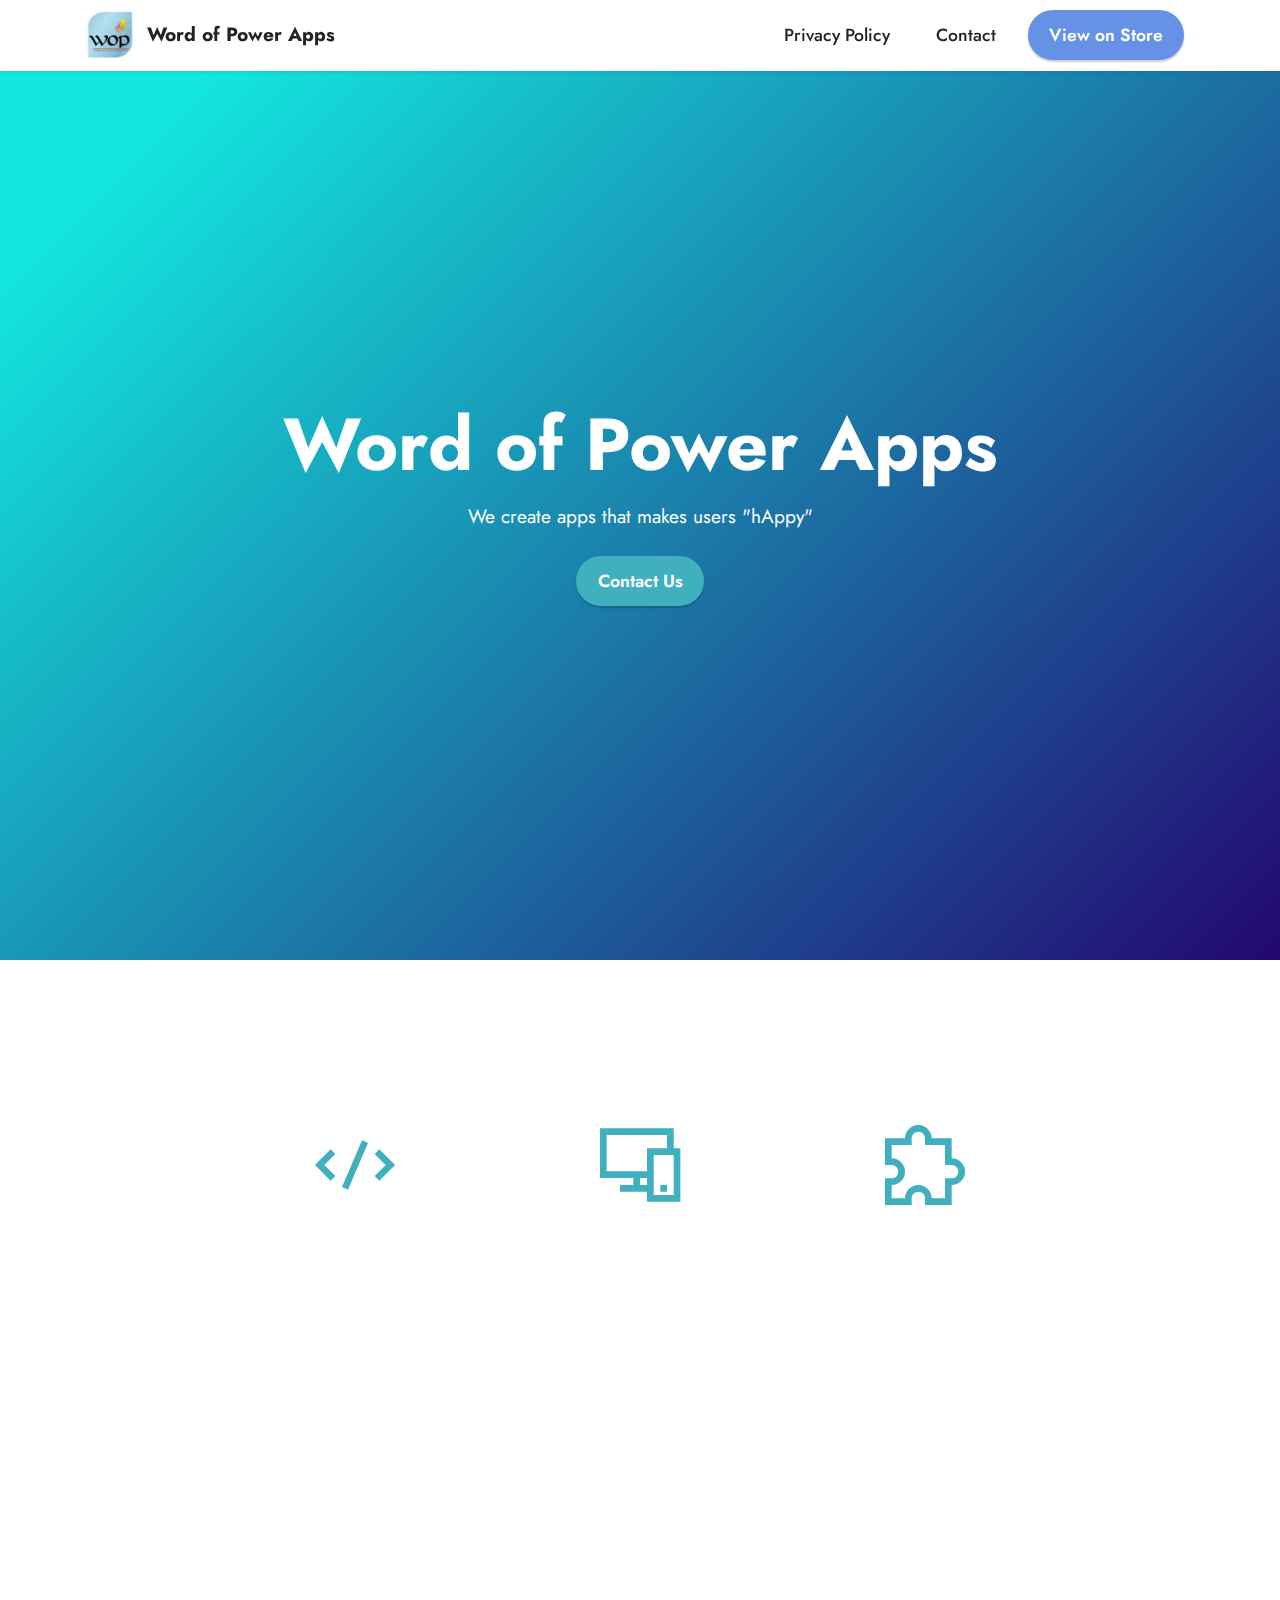
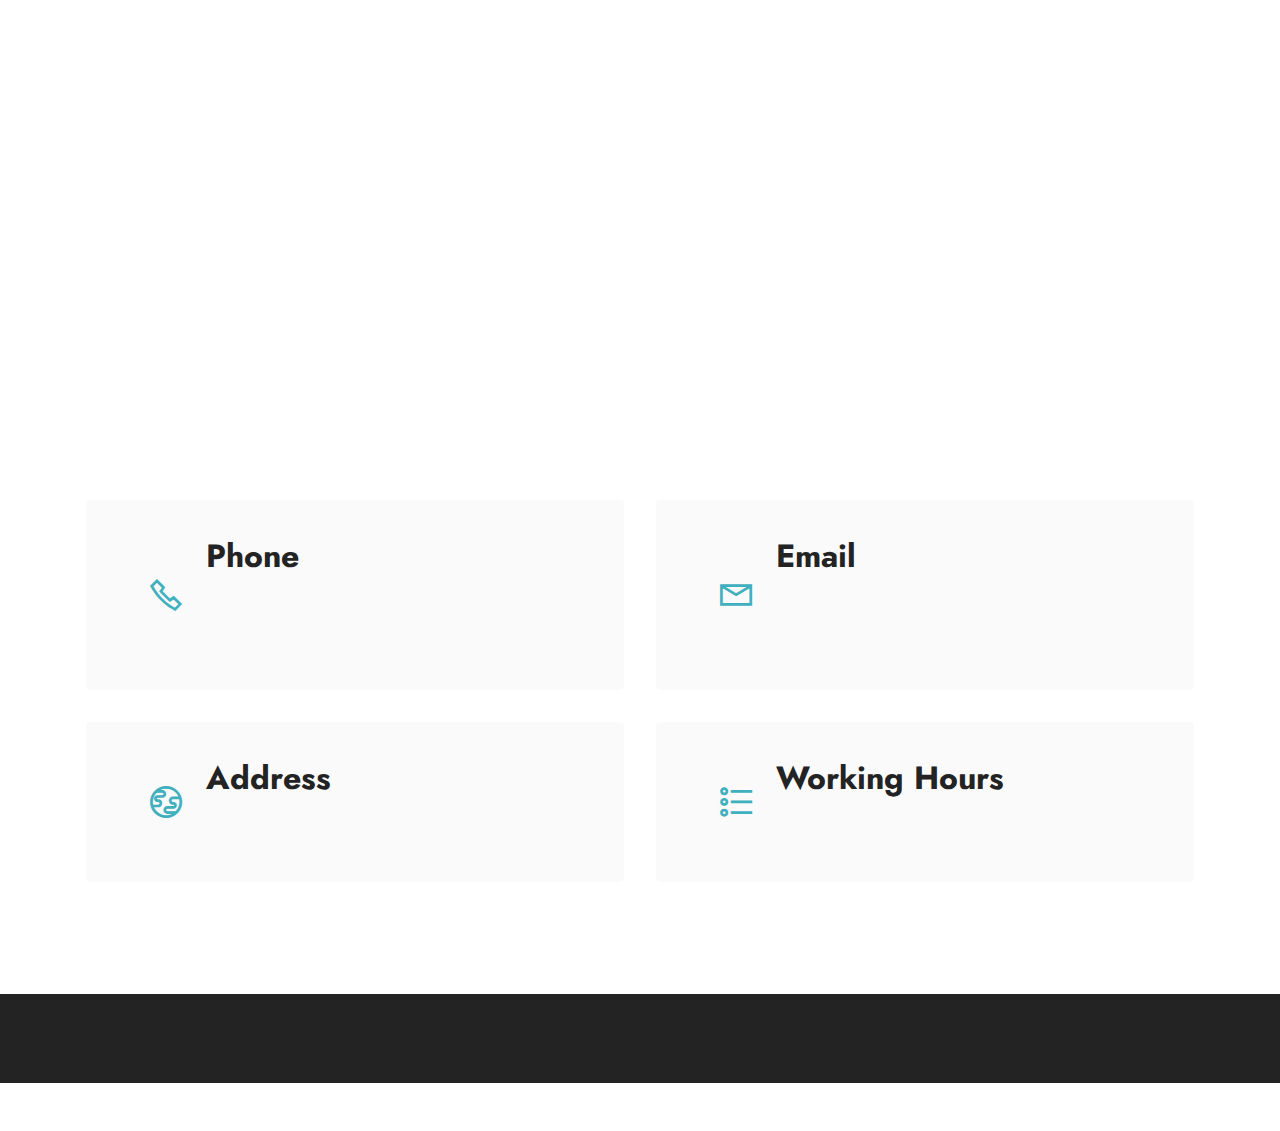
<file: index.html>
<!DOCTYPE html>
<html  >
<head>
  <!-- Site made with Mobirise Website Builder v5.1.8, https://mobirise.com -->
  <meta charset="UTF-8">
  <meta http-equiv="X-UA-Compatible" content="IE=edge">
  <meta name="generator" content="Mobirise v5.1.8, mobirise.com">
  <meta name="viewport" content="width=device-width, initial-scale=1, minimum-scale=1">
  <link rel="shortcut icon" href="assets/images/wo-power-5-b.png" type="image/x-icon">
  <meta name="description" content="">
  
  
  <title>WOP Apps | Home</title>
  <link rel="stylesheet" href="assets/web/assets/mobirise-icons2/mobirise2.css">
  <link rel="stylesheet" href="assets/tether/tether.min.css">
  <link rel="stylesheet" href="assets/bootstrap/css/bootstrap.min.css">
  <link rel="stylesheet" href="assets/bootstrap/css/bootstrap-grid.min.css">
  <link rel="stylesheet" href="assets/bootstrap/css/bootstrap-reboot.min.css">
  <link rel="stylesheet" href="assets/dropdown/css/style.css">
  <link rel="stylesheet" href="assets/animatecss/animate.css">
  <link rel="stylesheet" href="assets/socicon/css/styles.css">
  <link rel="stylesheet" href="assets/theme/css/style.css">
  <link rel="preload" as="style" href="assets/mobirise/css/mbr-additional.css"><link rel="stylesheet" href="assets/mobirise/css/mbr-additional.css" type="text/css">
  
  
  
  
</head>
<body>
  
  <section class="menu menu2 cid-skzyIplxLl" once="menu" id="menu2-2">
    
    <nav class="navbar navbar-dropdown navbar-fixed-top navbar-expand-lg">
        <div class="container">
            <div class="navbar-brand">
                <span class="navbar-logo">
                    
                        <img src="assets/images/wo-power-5-b.png" alt="Word Of Power" style="height: 3rem;">
                    
                </span>
                <span class="navbar-caption-wrap"><a class="navbar-caption text-black text-primary display-7" href="index.html#header18-3">Word of Power Apps</a></span>
            </div>
            <button class="navbar-toggler" type="button" data-toggle="collapse" data-target="#navbarSupportedContent" aria-controls="navbarNavAltMarkup" aria-expanded="false" aria-label="Toggle navigation">
                <div class="hamburger">
                    <span></span>
                    <span></span>
                    <span></span>
                    <span></span>
                </div>
            </button>
            <div class="collapse navbar-collapse" id="navbarSupportedContent">
                <ul class="navbar-nav nav-dropdown" data-app-modern-menu="true"><li class="nav-item"><a class="nav-link link text-black text-primary display-4" href="privacypolicy.html#content5-d">
                            Privacy Policy</a></li><li class="nav-item"><a class="nav-link link text-black text-primary display-4" href="index.html#contacts2-5">
                            Contact</a></li></ul>
                
                <div class="navbar-buttons mbr-section-btn"><a class="btn btn-primary display-4" href="https://play.google.com/store/apps/developer?id=Word+of+Power+Apps" target="_blank">View on Store</a></div>
            </div>
        </div>
    </nav>
</section>

<section class="header18 cid-skzyQ4HUJs mbr-fullscreen" id="header18-3">

    

    

    <div class="align-center container">
        <div class="row justify-content-center">
            <div class="col-12 col-lg-10">
                <h1 class="mbr-section-title mbr-fonts-style mbr-white mb-3 display-1"><strong>Word of Power Apps</strong></h1>
                
                <p class="mbr-text mbr-fonts-style mbr-white display-7">
                    We create apps that makes users "hAppy"</p>
                <div class="mbr-section-btn mt-3"><a class="btn btn-success display-4" href="index.html#contacts2-5">Contact Us</a></div>
            </div>
        </div>
    </div>
</section>

<section class="features24 cid-skzyTaaTY4" id="features1-4">
    

    
    <div class="container">
        <div class="row">
            <div class="col-12">
                <h3 class="mbr-section-title mbr-fonts-style align-center mb-0 display-2">
                    <strong>Our Apps are</strong></h3>
                
            </div>
            <div class="card col-12 col-md-6 col-lg-3">
                <div class="card-wrapper">
                    <div class="card-box align-center">
                        <div class="iconfont-wrapper">
                            <span class="mbr-iconfont mobi-mbri-code mobi-mbri" style="color: rgb(64, 176, 191); fill: rgb(64, 176, 191);"></span>
                        </div>
                        <h5 class="card-title mbr-fonts-style display-7"><strong>Advanced</strong></h5>
                        <p class="card-text mbr-fonts-style display-7">We create advanced and useful applications and develop them furthermore everyday.</p>
                    </div>
                </div>
            </div>
            <div class="card col-12 col-md-6 col-lg-3">
                <div class="card-wrapper">
                    <div class="card-box align-center">
                        <div class="iconfont-wrapper">
                            <span class="mbr-iconfont mobi-mbri-responsive-2 mobi-mbri" style="color: rgb(64, 176, 191); fill: rgb(64, 176, 191);"></span>
                        </div>
                        <h5 class="card-title mbr-fonts-style display-7"><strong>Smart</strong></h5>
                        <p class="card-text mbr-fonts-style display-7">We create Smart apps and games with new concept. We publish the best and useful apps in the Store to ensure that every user is satisfied the the application.</p>
                    </div>
                </div>
            </div>
            <div class="card col-12 col-md-6 col-lg-3">
                <div class="card-wrapper">
                    <div class="card-box align-center">
                        <div class="iconfont-wrapper">
                            <span class="mbr-iconfont mobi-mbri-extension mobi-mbri" style="color: rgb(64, 176, 191); fill: rgb(64, 176, 191);"></span>
                        </div>
                        <h5 class="card-title mbr-fonts-style display-7"><strong>Fast</strong></h5>
                        <p class="card-text mbr-fonts-style display-7">Our Apps are fast, powerful and without any of the Bugs and errors.<br>Our apps provide customer support for everyone</p>
                    </div>
                </div>
            </div>
            
        </div>
    </div>
</section>

<section class="content4 cid-skzCCBK08x" id="content4-a">
    
    
    <div class="container">
        <div class="row justify-content-center">
            <div class="title col-md-12 col-lg-10">
                <h3 class="mbr-section-title mbr-fonts-style align-center mb-4 display-2">
                    <strong>Developers</strong></h3>
                <h4 class="mbr-section-subtitle align-center mbr-fonts-style mb-4 display-5"><strong>
                    Jack Faith</strong><br><em>He is a single developer who is developing and updating apps. He is 15 year old app developer who is learning new things everyday.&nbsp;</em></h4>
                
            </div>
        </div>
    </div>
</section>

<section class="contacts2 cid-skzz2hZni6" id="contacts2-5">
    <!---->
    
    
    <div class="container">
        <div class="mbr-section-head">
            <h3 class="mbr-section-title mbr-fonts-style align-center mb-0 display-2">
                <strong>Contacts</strong>
            </h3>
            
        </div>
        <div class="row justify-content-center mt-4">
            <div class="card col-12 col-md-6">
                <div class="card-wrapper">
                    <div class="image-wrapper">
                        <span class="mbr-iconfont mobi-mbri-phone mobi-mbri" style="color: rgb(64, 176, 191); fill: rgb(64, 176, 191);"></span>
                    </div>
                    <div class="text-wrapper">
                        <h6 class="card-title mbr-fonts-style mb-1 display-5">
                            <strong>Phone</strong>
                        </h6>
                        <p class="mbr-text mbr-fonts-style display-7"><a href="tel:+919865426245" class="text-success">+91 9865426245</a></p>
                    </div>
                </div>
            </div>
            <div class="card col-12 col-md-6">
                <div class="card-wrapper">
                    <div class="image-wrapper">
                        <span class="mbr-iconfont mobi-mbri-letter mobi-mbri" style="color: rgb(64, 176, 191); fill: rgb(64, 176, 191);"></span>
                    </div>
                    <div class="text-wrapper">
                        <h6 class="card-title mbr-fonts-style mb-1 display-5">
                            <strong>Email</strong>
                        </h6>
                        <p class="mbr-text mbr-fonts-style display-7"><a href="mailto:jackandrichardjunior@gmail.com" class="text-success">jackandrichardjunior@gmail.com</a>&nbsp; &nbsp; &nbsp; &nbsp; &nbsp; &nbsp; &nbsp; &nbsp; &nbsp; &nbsp; &nbsp; &nbsp;&nbsp;</p>
                    </div>
                </div>
            </div>
            <div class="card col-12 col-md-6">
                <div class="card-wrapper">
                    <div class="image-wrapper">
                        <span class="mbr-iconfont mobi-mbri-globe mobi-mbri" style="color: rgb(64, 176, 191); fill: rgb(64, 176, 191);"></span>
                    </div>
                    <div class="text-wrapper">
                        <h6 class="card-title mbr-fonts-style mb-1 display-5">
                            <strong>Address</strong>
                        </h6>
                        <p class="mbr-text mbr-fonts-style display-7">Tirukovilur - 605757, Tamil Nadu</p>
                    </div>
                </div>
            </div>
            <div class="card col-12 col-md-6">
                <div class="card-wrapper">
                    <div class="image-wrapper">
                        <span class="mbr-iconfont mobi-mbri-bulleted-list mobi-mbri" style="color: rgb(64, 176, 191); fill: rgb(64, 176, 191);"></span>
                    </div>
                    <div class="text-wrapper">
                        <h6 class="card-title mbr-fonts-style mb-1 display-5">
                            <strong>Working Hours</strong>
                        </h6>
                        <p class="mbr-text mbr-fonts-style display-7">10AM - 5PM</p>
                    </div>
                </div>
            </div>
        </div>
    </div>
</section>

<section class="footer7 cid-skzzaPns3I" once="footers" id="footer7-6">

    

    

    <div class="container">
        <div class="media-container-row align-center mbr-white">
            <div class="col-12">
                <p class="mbr-text mb-0 mbr-fonts-style display-7">
                    © Copyright 2021 Word of Power Apps - All Rights Reserved
                </p>
            </div>
        </div>
    </div>
</section><section style="background-color: #fff; font-family: -apple-system, BlinkMacSystemFont, 'Segoe UI', 'Roboto', 'Helvetica Neue', Arial, sans-serif; color:#aaa; font-size:12px; padding: 0; align-items: center; display: flex;"><a href="https://mobirise.site/m" style="flex: 1 1; height: 3rem; padding-left: 1rem;"></a><p style="flex: 0 0 auto; margin:0; padding-right:1rem;">Web page was <a href="https://mobirise.site/g" style="color:#aaa;">designed</a> with Mobirise</p></section><script src="assets/web/assets/jquery/jquery.min.js"></script>  <script src="assets/popper/popper.min.js"></script>  <script src="assets/tether/tether.min.js"></script>  <script src="assets/bootstrap/js/bootstrap.min.js"></script>  <script src="assets/smoothscroll/smooth-scroll.js"></script>  <script src="assets/dropdown/js/nav-dropdown.js"></script>  <script src="assets/dropdown/js/navbar-dropdown.js"></script>  <script src="assets/touchswipe/jquery.touch-swipe.min.js"></script>  <script src="assets/viewportchecker/jquery.viewportchecker.js"></script>  <script src="assets/theme/js/script.js"></script>  
  
  
  <input name="animation" type="hidden">
  </body>
</html>
</file>
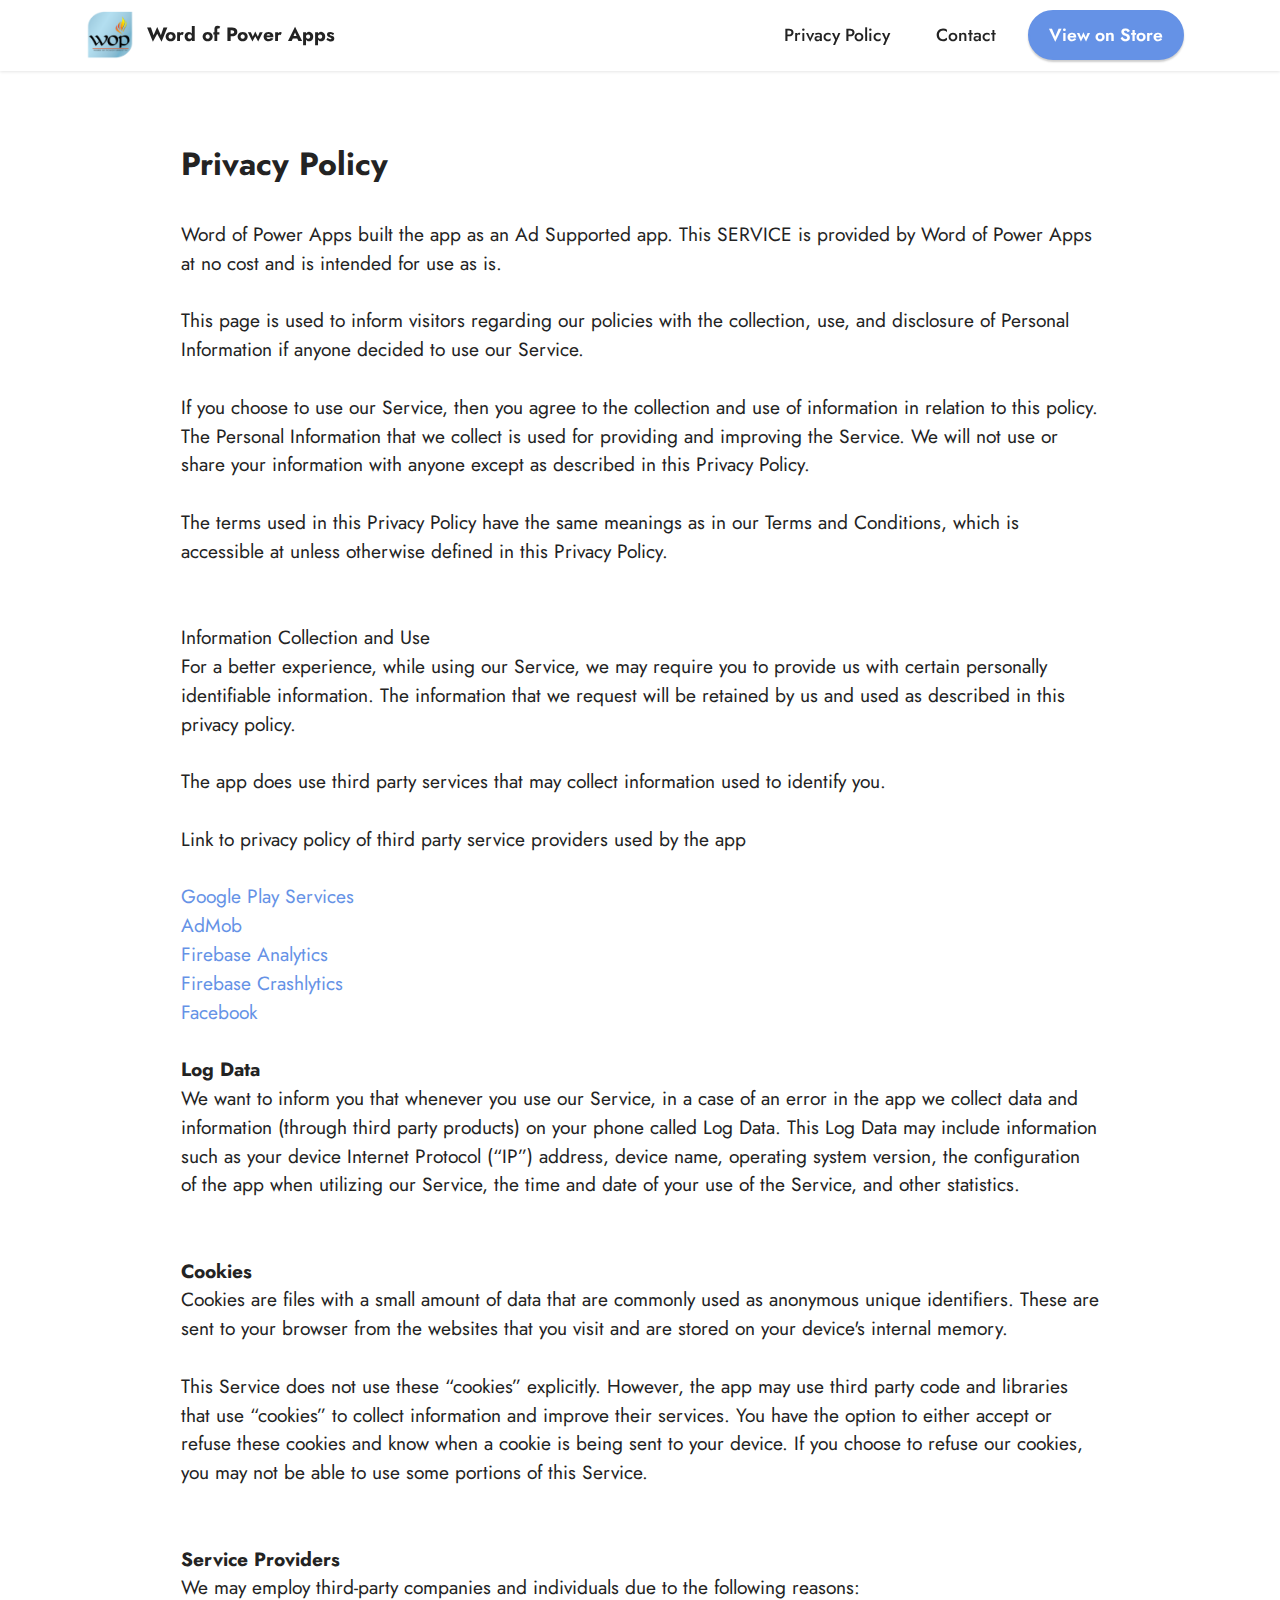
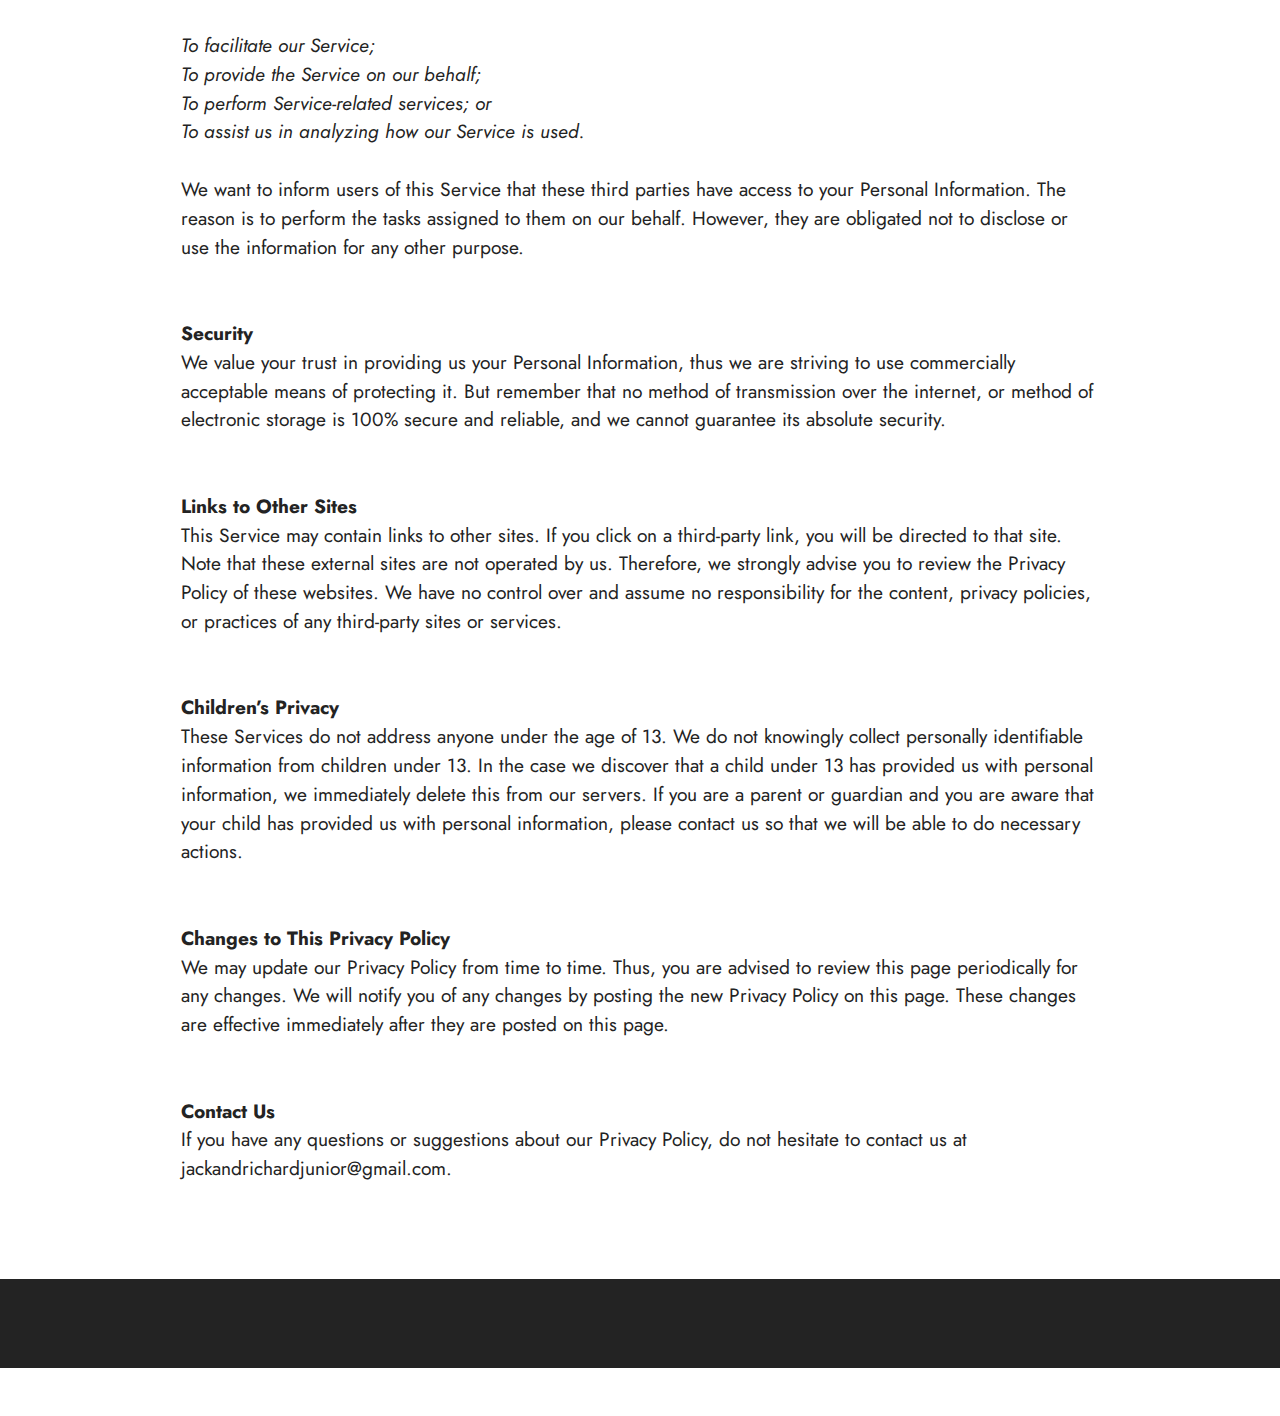
<file: privacypolicy.html>
<!DOCTYPE html>
<html  >
<head>
  <!-- Site made with Mobirise Website Builder v5.1.8, https://mobirise.com -->
  <meta charset="UTF-8">
  <meta http-equiv="X-UA-Compatible" content="IE=edge">
  <meta name="generator" content="Mobirise v5.1.8, mobirise.com">
  <meta name="viewport" content="width=device-width, initial-scale=1, minimum-scale=1">
  <link rel="shortcut icon" href="assets/images/wo-power-5-b.png" type="image/x-icon">
  <meta name="description" content="">
  
  
  <title>WOP Apps | Privacy Policy</title>
  <link rel="stylesheet" href="assets/tether/tether.min.css">
  <link rel="stylesheet" href="assets/bootstrap/css/bootstrap.min.css">
  <link rel="stylesheet" href="assets/bootstrap/css/bootstrap-grid.min.css">
  <link rel="stylesheet" href="assets/bootstrap/css/bootstrap-reboot.min.css">
  <link rel="stylesheet" href="assets/dropdown/css/style.css">
  <link rel="stylesheet" href="assets/animatecss/animate.css">
  <link rel="stylesheet" href="assets/socicon/css/styles.css">
  <link rel="stylesheet" href="assets/theme/css/style.css">
  <link rel="preload" as="style" href="assets/mobirise/css/mbr-additional.css"><link rel="stylesheet" href="assets/mobirise/css/mbr-additional.css" type="text/css">
  
  
  
  
</head>
<body>
  
  <section class="menu menu2 cid-skzyIplxLl" once="menu" id="menu2-b">
    
    <nav class="navbar navbar-dropdown navbar-fixed-top navbar-expand-lg">
        <div class="container">
            <div class="navbar-brand">
                <span class="navbar-logo">
                    
                        <img src="assets/images/wo-power-5-b.png" alt="Word Of Power" style="height: 3rem;">
                    
                </span>
                <span class="navbar-caption-wrap"><a class="navbar-caption text-black text-primary display-7" href="index.html#header18-3">Word of Power Apps</a></span>
            </div>
            <button class="navbar-toggler" type="button" data-toggle="collapse" data-target="#navbarSupportedContent" aria-controls="navbarNavAltMarkup" aria-expanded="false" aria-label="Toggle navigation">
                <div class="hamburger">
                    <span></span>
                    <span></span>
                    <span></span>
                    <span></span>
                </div>
            </button>
            <div class="collapse navbar-collapse" id="navbarSupportedContent">
                <ul class="navbar-nav nav-dropdown" data-app-modern-menu="true"><li class="nav-item"><a class="nav-link link text-black text-primary display-4" href="privacypolicy.html#content5-d">
                            Privacy Policy</a></li><li class="nav-item"><a class="nav-link link text-black text-primary display-4" href="index.html#contacts2-5">
                            Contact</a></li></ul>
                
                <div class="navbar-buttons mbr-section-btn"><a class="btn btn-primary display-4" href="https://play.google.com/store/apps/developer?id=Word+of+Power+Apps" target="_blank">View on Store</a></div>
            </div>
        </div>
    </nav>
</section>

<section class="content5 cid-skzE44bHKM" id="content5-d">
    
    <div class="container">
        <div class="row justify-content-center">
            <div class="col-md-12 col-lg-10">
                
                <h4 class="mbr-section-subtitle mbr-fonts-style mb-4 display-5"><strong>
                    Privacy Policy</strong></h4>
                <p class="mbr-text mbr-fonts-style display-7">Word of Power Apps built the app as an Ad Supported app. This SERVICE is provided by Word of Power Apps at no cost and is intended for use as is.<br><br>This page is used to inform visitors regarding our policies with the collection, use, and disclosure of Personal Information if anyone decided to use our Service.<br><br>If you choose to use our Service, then you agree to the collection and use of information in relation to this policy. The Personal Information that we collect is used for providing and improving the Service. We will not use or share your information with anyone except as described in this Privacy Policy.<br><br>The terms used in this Privacy Policy have the same meanings as in our Terms and Conditions, which is accessible at unless otherwise defined in this Privacy Policy.<br><br><br>Information Collection and Use<br>For a better experience, while using our Service, we may require you to provide us with certain personally identifiable information. The information that we request will be retained by us and used as described in this privacy policy.<br><br>The app does use third party services that may collect information used to identify you.<br><br>Link to privacy policy of third party service providers used by the app<br><br>    <a href="https://www.google.com/policies/privacy/" class="text-primary" target="_blank">Google Play Services</a><br>    <a href="https://support.google.com/admob/answer/6128543?hl=en" class="text-primary" target="_blank">AdMob</a><br>    <a href="https://firebase.google.com/policies/analytics" class="text-primary" target="_blank">Firebase Analytics</a><br>    <a href="https://firebase.google.com/terms/crashlytics" class="text-primary" target="_blank">Firebase Crashlytics</a><br>    <a href="https://www.facebook.com/about/privacy" class="text-primary" target="_blank">Facebook</a><br><br><strong>Log Data<br></strong>We want to inform you that whenever you use our Service, in a case of an error in the app we collect data and information (through third party products) on your phone called Log Data. This Log Data may include information such as your device Internet Protocol (“IP”) address, device name, operating system version, the configuration of the app when utilizing our Service, the time and date of your use of the Service, and other statistics.<br><br><br><strong>Cookies</strong><br>Cookies are files with a small amount of data that are commonly used as anonymous unique identifiers. These are sent to your browser from the websites that you visit and are stored on your device's internal memory.<br><br>This Service does not use these “cookies” explicitly. However, the app may use third party code and libraries that use “cookies” to collect information and improve their services. You have the option to either accept or refuse these cookies and know when a cookie is being sent to your device. If you choose to refuse our cookies, you may not be able to use some portions of this Service.<br><br><br><strong>Service Providers<br></strong>We may employ third-party companies and individuals due to the following reasons:<br><br><em>    To facilitate our Service;<br>    To provide the Service on our behalf;<br>    To perform Service-related services; or<br>    To assist us in analyzing how our Service is used.</em><br><br>We want to inform users of this Service that these third parties have access to your Personal Information. The reason is to perform the tasks assigned to them on our behalf. However, they are obligated not to disclose or use the information for any other purpose.<br><br><br><strong>Security</strong><br>We value your trust in providing us your Personal Information, thus we are striving to use commercially acceptable means of protecting it. But remember that no method of transmission over the internet, or method of electronic storage is 100% secure and reliable, and we cannot guarantee its absolute security.<br><br><br><strong>Links to Other Sites<br></strong>This Service may contain links to other sites. If you click on a third-party link, you will be directed to that site. Note that these external sites are not operated by us. Therefore, we strongly advise you to review the Privacy Policy of these websites. We have no control over and assume no responsibility for the content, privacy policies, or practices of any third-party sites or services.<br> <br><br><strong>Children’s Privacy<br></strong>These Services do not address anyone under the age of 13. We do not knowingly collect personally identifiable information from children under 13. In the case we discover that a child under 13 has provided us with personal information, we immediately delete this from our servers. If you are a parent or guardian and you are aware that your child has provided us with personal information, please contact us so that we will be able to do necessary actions.<br><br><br><strong>Changes to This Privacy Policy<br></strong>We may update our Privacy Policy from time to time. Thus, you are advised to review this page periodically for any changes. We will notify you of any changes by posting the new Privacy Policy on this page. These changes are effective immediately after they are posted on this page.<br><br><br><strong>Contact Us<br></strong>If you have any questions or suggestions about our Privacy Policy, do not hesitate to contact us at jackandrichardjunior@gmail.com.</p>
            </div>
        </div>
    </div>
</section>

<section class="footer7 cid-skzzaPns3I" once="footers" id="footer7-c">

    

    

    <div class="container">
        <div class="media-container-row align-center mbr-white">
            <div class="col-12">
                <p class="mbr-text mb-0 mbr-fonts-style display-7">
                    © Copyright 2021 Word of Power Apps - All Rights Reserved
                </p>
            </div>
        </div>
    </div>
</section><section style="background-color: #fff; font-family: -apple-system, BlinkMacSystemFont, 'Segoe UI', 'Roboto', 'Helvetica Neue', Arial, sans-serif; color:#aaa; font-size:12px; padding: 0; align-items: center; display: flex;"><a href="https://mobirise.site/i" style="flex: 1 1; height: 3rem; padding-left: 1rem;"></a><p style="flex: 0 0 auto; margin:0; padding-right:1rem;">Site <a href="https://mobirise.site/f" style="color:#aaa;">was created</a> with Mobirise</p></section><script src="assets/web/assets/jquery/jquery.min.js"></script>  <script src="assets/popper/popper.min.js"></script>  <script src="assets/tether/tether.min.js"></script>  <script src="assets/bootstrap/js/bootstrap.min.js"></script>  <script src="assets/smoothscroll/smooth-scroll.js"></script>  <script src="assets/dropdown/js/nav-dropdown.js"></script>  <script src="assets/dropdown/js/navbar-dropdown.js"></script>  <script src="assets/touchswipe/jquery.touch-swipe.min.js"></script>  <script src="assets/viewportchecker/jquery.viewportchecker.js"></script>  <script src="assets/theme/js/script.js"></script>  
  
  
  <input name="animation" type="hidden">
  </body>
</html>
</file>
<file: assets/web/assets/mobirise-icons2/mobirise2.css>
@font-face {
  font-family: 'Moririse2';
  font-display: swap;
  src:  url('mobirise2.eot?f2bix4');
  src:  url('mobirise2.eot?f2bix4#iefix') format('embedded-opentype'),
    url('mobirise2.ttf?f2bix4') format('truetype'),
    url('mobirise2.woff?f2bix4') format('woff'),
    url('mobirise2.svg?f2bix4#mobirise2') format('svg');
  font-weight: normal;
  font-style: normal;
}

[class^="mobi-"], [class*=" mobi-"] {
  /* use !important to prevent issues with browser extensions that change fonts */
  font-family: 'Moririse2' !important;
  speak: none;
  font-style: normal;
  font-weight: normal;
  font-variant: normal;
  text-transform: none;
  line-height: 1;

  /* Better Font Rendering =========== */
  -webkit-font-smoothing: antialiased;
  -moz-osx-font-smoothing: grayscale;
}

.mobi-mbri-add-submenu:before {
  content: "\e900";
}
.mobi-mbri-alert:before {
  content: "\e901";
}
.mobi-mbri-align-center:before {
  content: "\e902";
}
.mobi-mbri-align-justify:before {
  content: "\e903";
}
.mobi-mbri-align-left:before {
  content: "\e904";
}
.mobi-mbri-align-right:before {
  content: "\e905";
}
.mobi-mbri-android:before {
  content: "\e906";
}
.mobi-mbri-apple:before {
  content: "\e907";
}
.mobi-mbri-arrow-down:before {
  content: "\e908";
}
.mobi-mbri-arrow-next:before {
  content: "\e909";
}
.mobi-mbri-arrow-prev:before {
  content: "\e90a";
}
.mobi-mbri-arrow-up:before {
  content: "\e90b";
}
.mobi-mbri-bold:before {
  content: "\e90c";
}
.mobi-mbri-bookmark:before {
  content: "\e90d";
}
.mobi-mbri-bootstrap:before {
  content: "\e90e";
}
.mobi-mbri-briefcase:before {
  content: "\e90f";
}
.mobi-mbri-browse:before {
  content: "\e910";
}
.mobi-mbri-bulleted-list:before {
  content: "\e911";
}
.mobi-mbri-calendar:before {
  content: "\e912";
}
.mobi-mbri-camera:before {
  content: "\e913";
}
.mobi-mbri-cart-add:before {
  content: "\e914";
}
.mobi-mbri-cart-full:before {
  content: "\e915";
}
.mobi-mbri-cash:before {
  content: "\e916";
}
.mobi-mbri-change-style:before {
  content: "\e917";
}
.mobi-mbri-chat:before {
  content: "\e918";
}
.mobi-mbri-clock:before {
  content: "\e919";
}
.mobi-mbri-close:before {
  content: "\e91a";
}
.mobi-mbri-cloud:before {
  content: "\e91b";
}
.mobi-mbri-code:before {
  content: "\e91c";
}
.mobi-mbri-contact-form:before {
  content: "\e91d";
}
.mobi-mbri-credit-card:before {
  content: "\e91e";
}
.mobi-mbri-cursor-click:before {
  content: "\e91f";
}
.mobi-mbri-cust-feedback:before {
  content: "\e920";
}
.mobi-mbri-database:before {
  content: "\e921";
}
.mobi-mbri-delivery:before {
  content: "\e922";
}
.mobi-mbri-desktop:before {
  content: "\e923";
}
.mobi-mbri-devices:before {
  content: "\e924";
}
.mobi-mbri-down:before {
  content: "\e925";
}
.mobi-mbri-download-2:before {
  content: "\e926";
}
.mobi-mbri-download:before {
  content: "\e927";
}
.mobi-mbri-drag-n-drop-2:before {
  content: "\e928";
}
.mobi-mbri-drag-n-drop:before {
  content: "\e929";
}
.mobi-mbri-edit-2:before {
  content: "\e92a";
}
.mobi-mbri-edit:before {
  content: "\e92b";
}
.mobi-mbri-error:before {
  content: "\e92c";
}
.mobi-mbri-extension:before {
  content: "\e92d";
}
.mobi-mbri-features:before {
  content: "\e92e";
}
.mobi-mbri-file:before {
  content: "\e92f";
}
.mobi-mbri-flag:before {
  content: "\e930";
}
.mobi-mbri-folder:before {
  content: "\e931";
}
.mobi-mbri-gift:before {
  content: "\e932";
}
.mobi-mbri-github:before {
  content: "\e933";
}
.mobi-mbri-globe-2:before {
  content: "\e934";
}
.mobi-mbri-globe:before {
  content: "\e935";
}
.mobi-mbri-growing-chart:before {
  content: "\e936";
}
.mobi-mbri-hearth:before {
  content: "\e937";
}
.mobi-mbri-help:before {
  content: "\e938";
}
.mobi-mbri-home:before {
  content: "\e939";
}
.mobi-mbri-hot-cup:before {
  content: "\e93a";
}
.mobi-mbri-idea:before {
  content: "\e93b";
}
.mobi-mbri-image-gallery:before {
  content: "\e93c";
}
.mobi-mbri-image-slider:before {
  content: "\e93d";
}
.mobi-mbri-info:before {
  content: "\e93e";
}
.mobi-mbri-italic:before {
  content: "\e93f";
}
.mobi-mbri-key:before {
  content: "\e940";
}
.mobi-mbri-laptop:before {
  content: "\e941";
}
.mobi-mbri-layers:before {
  content: "\e942";
}
.mobi-mbri-left-right:before {
  content: "\e943";
}
.mobi-mbri-left:before {
  content: "\e944";
}
.mobi-mbri-letter:before {
  content: "\e945";
}
.mobi-mbri-like:before {
  content: "\e946";
}
.mobi-mbri-link:before {
  content: "\e947";
}
.mobi-mbri-lock:before {
  content: "\e948";
}
.mobi-mbri-login:before {
  content: "\e949";
}
.mobi-mbri-logout:before {
  content: "\e94a";
}
.mobi-mbri-magic-stick:before {
  content: "\e94b";
}
.mobi-mbri-map-pin:before {
  content: "\e94c";
}
.mobi-mbri-menu:before {
  content: "\e94d";
}
.mobi-mbri-mobile-2:before {
  content: "\e94e";
}
.mobi-mbri-mobile-horizontal:before {
  content: "\e94f";
}
.mobi-mbri-mobile:before {
  content: "\e950";
}
.mobi-mbri-mobirise:before {
  content: "\e951";
}
.mobi-mbri-more-horizontal:before {
  content: "\e952";
}
.mobi-mbri-more-vertical:before {
  content: "\e953";
}
.mobi-mbri-music:before {
  content: "\e954";
}
.mobi-mbri-new-file:before {
  content: "\e955";
}
.mobi-mbri-numbered-list:before {
  content: "\e956";
}
.mobi-mbri-opened-folder:before {
  content: "\e957";
}
.mobi-mbri-pages:before {
  content: "\e958";
}
.mobi-mbri-paper-plane:before {
  content: "\e959";
}
.mobi-mbri-paperclip:before {
  content: "\e95a";
}
.mobi-mbri-phone:before {
  content: "\e95b";
}
.mobi-mbri-photo:before {
  content: "\e95c";
}
.mobi-mbri-photos:before {
  content: "\e95d";
}
.mobi-mbri-pin:before {
  content: "\e95e";
}
.mobi-mbri-play:before {
  content: "\e95f";
}
.mobi-mbri-plus:before {
  content: "\e960";
}
.mobi-mbri-preview:before {
  content: "\e961";
}
.mobi-mbri-print:before {
  content: "\e962";
}
.mobi-mbri-protect:before {
  content: "\e963";
}
.mobi-mbri-question:before {
  content: "\e964";
}
.mobi-mbri-quote-left:before {
  content: "\e965";
}
.mobi-mbri-quote-right:before {
  content: "\e966";
}
.mobi-mbri-redo:before {
  content: "\e967";
}
.mobi-mbri-refresh:before {
  content: "\e968";
}
.mobi-mbri-responsive-2:before {
  content: "\e969";
}
.mobi-mbri-responsive:before {
  content: "\e96a";
}
.mobi-mbri-right:before {
  content: "\e96b";
}
.mobi-mbri-rocket:before {
  content: "\e96c";
}
.mobi-mbri-sad-face:before {
  content: "\e96d";
}
.mobi-mbri-sale:before {
  content: "\e96e";
}
.mobi-mbri-save:before {
  content: "\e96f";
}
.mobi-mbri-search:before {
  content: "\e970";
}
.mobi-mbri-setting-2:before {
  content: "\e971";
}
.mobi-mbri-setting-3:before {
  content: "\e972";
}
.mobi-mbri-setting:before {
  content: "\e973";
}
.mobi-mbri-share:before {
  content: "\e974";
}
.mobi-mbri-shopping-bag:before {
  content: "\e975";
}
.mobi-mbri-shopping-basket:before {
  content: "\e976";
}
.mobi-mbri-shopping-cart:before {
  content: "\e977";
}
.mobi-mbri-sites:before {
  content: "\e978";
}
.mobi-mbri-smile-face:before {
  content: "\e979";
}
.mobi-mbri-speed:before {
  content: "\e97a";
}
.mobi-mbri-star:before {
  content: "\e97b";
}
.mobi-mbri-success:before {
  content: "\e97c";
}
.mobi-mbri-sun:before {
  content: "\e97d";
}
.mobi-mbri-sun2:before {
  content: "\e97e";
}
.mobi-mbri-tablet-vertical:before {
  content: "\e97f";
}
.mobi-mbri-tablet:before {
  content: "\e980";
}
.mobi-mbri-target:before {
  content: "\e981";
}
.mobi-mbri-timer:before {
  content: "\e982";
}
.mobi-mbri-to-ftp:before {
  content: "\e983";
}
.mobi-mbri-to-local-drive:before {
  content: "\e984";
}
.mobi-mbri-touch-swipe:before {
  content: "\e985";
}
.mobi-mbri-touch:before {
  content: "\e986";
}
.mobi-mbri-trash:before {
  content: "\e987";
}
.mobi-mbri-underline:before {
  content: "\e988";
}
.mobi-mbri-undo:before {
  content: "\e989";
}
.mobi-mbri-unlink:before {
  content: "\e98a";
}
.mobi-mbri-unlock:before {
  content: "\e98b";
}
.mobi-mbri-up-down:before {
  content: "\e98c";
}
.mobi-mbri-up:before {
  content: "\e98d";
}
.mobi-mbri-update:before {
  content: "\e98e";
}
.mobi-mbri-upload-2:before {
  content: "\e98f";
}
.mobi-mbri-upload:before {
  content: "\e990";
}
.mobi-mbri-user-2:before {
  content: "\e991";
}
.mobi-mbri-user:before {
  content: "\e992";
}
.mobi-mbri-users:before {
  content: "\e993";
}
.mobi-mbri-video-play:before {
  content: "\e994";
}
.mobi-mbri-video:before {
  content: "\e995";
}
.mobi-mbri-watch:before {
  content: "\e996";
}
.mobi-mbri-website-theme-2:before {
  content: "\e997";
}
.mobi-mbri-website-theme:before {
  content: "\e998";
}
.mobi-mbri-wifi:before {
  content: "\e999";
}
.mobi-mbri-windows:before {
  content: "\e99a";
}
.mobi-mbri-zoom-in:before {
  content: "\e99b";
}
.mobi-mbri-zoom-out:before {
  content: "\e99c";
}
</file>
<file: assets/dropdown/css/style.css>
.navbar-dropdown {
  left: 0;
  padding: 0;
  position: absolute;
  right: 0;
  top: 0;
  transition: all 0.45s ease;
  z-index: 1030;
  background: #282828; }
  .navbar-dropdown .navbar-logo {
    margin-right: 0.8rem;
    transition: margin 0.3s ease-in-out;
    vertical-align: middle; }
    .navbar-dropdown .navbar-logo img {
      height: 3.125rem;
      transition: all 0.3s ease-in-out; }
    .navbar-dropdown .navbar-logo.mbr-iconfont {
      font-size: 3.125rem;
      line-height: 3.125rem; }
  .navbar-dropdown .navbar-caption {
    font-weight: 700;
    white-space: normal;
    vertical-align: -4px;
    line-height: 3.125rem !important; }
    .navbar-dropdown .navbar-caption, .navbar-dropdown .navbar-caption:hover {
      color: inherit;
      text-decoration: none; }
  .navbar-dropdown .mbr-iconfont + .navbar-caption {
    vertical-align: -1px; }
  .navbar-dropdown.navbar-fixed-top {
    position: fixed; }
  .navbar-dropdown .navbar-brand span {
    vertical-align: -4px; }
  .navbar-dropdown.bg-color.transparent {
    background: none; }
  .navbar-dropdown.navbar-short .navbar-brand {
    padding: 0.625rem 0; }
    .navbar-dropdown.navbar-short .navbar-brand span {
      vertical-align: -1px; }
  .navbar-dropdown.navbar-short .navbar-caption {
    line-height: 2.375rem !important;
    vertical-align: -2px; }
  .navbar-dropdown.navbar-short .navbar-logo {
    margin-right: 0.5rem; }
    .navbar-dropdown.navbar-short .navbar-logo img {
      height: 2.375rem; }
    .navbar-dropdown.navbar-short .navbar-logo.mbr-iconfont {
      font-size: 2.375rem;
      line-height: 2.375rem; }
  .navbar-dropdown.navbar-short .mbr-table-cell {
    height: 3.625rem; }
  .navbar-dropdown .navbar-close {
    left: 0.6875rem;
    position: fixed;
    top: 0.75rem;
    z-index: 1000; }
  .navbar-dropdown .hamburger-icon {
    content: "";
    display: inline-block;
    vertical-align: middle;
    width: 16px;
    -webkit-box-shadow: 0 -6px 0 1px #282828,0 0 0 1px #282828,0 6px 0 1px #282828;
    -moz-box-shadow: 0 -6px 0 1px #282828,0 0 0 1px #282828,0 6px 0 1px #282828;
    box-shadow: 0 -6px 0 1px #282828,0 0 0 1px #282828,0 6px 0 1px #282828; }

.dropdown-menu .dropdown-toggle[data-toggle="dropdown-submenu"]::after {
  border-bottom: 0.35em solid transparent;
  border-left: 0.35em solid;
  border-right: 0;
  border-top: 0.35em solid transparent;
  margin-left: 0.3rem; }

.dropdown-menu .dropdown-item:focus {
  outline: 0; }

.nav-dropdown {
  font-size: 0.75rem;
  font-weight: 500;
  height: auto !important; }
  .nav-dropdown .nav-btn {
    padding-left: 1rem; }
  .nav-dropdown .link {
    margin: .667em 1.667em;
    font-weight: 500;
    padding: 0;
    transition: color .2s ease-in-out; }
    .nav-dropdown .link.dropdown-toggle {
      margin-right: 2.583em; }
      .nav-dropdown .link.dropdown-toggle::after {
        margin-left: .25rem;
        border-top: 0.35em solid;
        border-right: 0.35em solid transparent;
        border-left: 0.35em solid transparent;
        border-bottom: 0; }
      .nav-dropdown .link.dropdown-toggle[aria-expanded="true"] {
        margin: 0;
        padding: 0.667em 3.263em  0.667em 1.667em; }
  .nav-dropdown .link::after,
  .nav-dropdown .dropdown-item::after {
    color: inherit; }
  .nav-dropdown .btn {
    font-size: 0.75rem;
    font-weight: 700;
    letter-spacing: 0;
    margin-bottom: 0;
    padding-left: 1.25rem;
    padding-right: 1.25rem; }
  .nav-dropdown .dropdown-menu {
    border-radius: 0;
    border: 0;
    left: 0;
    margin: 0;
    padding-bottom: 1.25rem;
    padding-top: 1.25rem;
    position: relative; }
  .nav-dropdown .dropdown-submenu {
    margin-left: 0.125rem;
    top: 0; }
  .nav-dropdown .dropdown-item {
    font-weight: 500;
    line-height: 2;
    padding: 0.3846em 4.615em 0.3846em 1.5385em;
    position: relative;
    transition: color .2s ease-in-out, background-color .2s ease-in-out; }
    .nav-dropdown .dropdown-item::after {
      margin-top: -0.3077em;
      position: absolute;
      right: 1.1538em;
      top: 50%; }
    .nav-dropdown .dropdown-item:focus, .nav-dropdown .dropdown-item:hover {
      background: none; }

@media (max-width: 767px) {
  .nav-dropdown.navbar-toggleable-sm {
    bottom: 0;
    display: none;
    left: 0;
    overflow-x: hidden;
    position: fixed;
    top: 0;
    transform: translateX(-100%);
    -ms-transform: translateX(-100%);
    -webkit-transform: translateX(-100%);
    width: 18.75rem;
    z-index: 999; } }
.nav-dropdown.navbar-toggleable-xl {
  bottom: 0;
  display: none;
  left: 0;
  overflow-x: hidden;
  position: fixed;
  top: 0;
  transform: translateX(-100%);
  -ms-transform: translateX(-100%);
  -webkit-transform: translateX(-100%);
  width: 18.75rem;
  z-index: 999; }

.nav-dropdown-sm {
  display: block !important;
  overflow-x: hidden;
  overflow: auto;
  padding-top: 3.875rem; }
  .nav-dropdown-sm::after {
    content: "";
    display: block;
    height: 3rem;
    width: 100%; }
  .nav-dropdown-sm.collapse.in ~ .navbar-close {
    display: block !important; }
  .nav-dropdown-sm.collapsing, .nav-dropdown-sm.collapse.in {
    transform: translateX(0);
    -ms-transform: translateX(0);
    -webkit-transform: translateX(0);
    transition: all 0.25s ease-out;
    -webkit-transition: all 0.25s ease-out;
    background: #282828; }
  .nav-dropdown-sm.collapsing[aria-expanded="false"] {
    transform: translateX(-100%);
    -ms-transform: translateX(-100%);
    -webkit-transform: translateX(-100%); }
  .nav-dropdown-sm .nav-item {
    display: block;
    margin-left: 0 !important;
    padding-left: 0; }
  .nav-dropdown-sm .link,
  .nav-dropdown-sm .dropdown-item {
    border-top: 1px dotted rgba(255, 255, 255, 0.1);
    font-size: 0.8125rem;
    line-height: 1.6;
    margin: 0 !important;
    padding: 0.875rem 2.4rem 0.875rem 1.5625rem !important;
    position: relative;
    white-space: normal; }
    .nav-dropdown-sm .link:focus, .nav-dropdown-sm .link:hover,
    .nav-dropdown-sm .dropdown-item:focus,
    .nav-dropdown-sm .dropdown-item:hover {
      background: rgba(0, 0, 0, 0.2) !important;
      color: #c0a375; }
  .nav-dropdown-sm .nav-btn {
    position: relative;
    padding: 1.5625rem 1.5625rem 0 1.5625rem; }
    .nav-dropdown-sm .nav-btn::before {
      border-top: 1px dotted rgba(255, 255, 255, 0.1);
      content: "";
      left: 0;
      position: absolute;
      top: 0;
      width: 100%; }
    .nav-dropdown-sm .nav-btn + .nav-btn {
      padding-top: 0.625rem; }
      .nav-dropdown-sm .nav-btn + .nav-btn::before {
        display: none; }
  .nav-dropdown-sm .btn {
    padding: 0.625rem 0; }
  .nav-dropdown-sm .dropdown-toggle[data-toggle="dropdown-submenu"]::after {
    margin-left: .25rem;
    border-top: 0.35em solid;
    border-right: 0.35em solid transparent;
    border-left: 0.35em solid transparent;
    border-bottom: 0; }
  .nav-dropdown-sm .dropdown-toggle[data-toggle="dropdown-submenu"][aria-expanded="true"]::after {
    border-top: 0;
    border-right: 0.35em solid transparent;
    border-left: 0.35em solid transparent;
    border-bottom: 0.35em solid; }
  .nav-dropdown-sm .dropdown-menu {
    margin: 0;
    padding: 0;
    position: relative;
    top: 0;
    left: 0;
    width: 100%;
    border: 0;
    float: none;
    border-radius: 0;
    background: none; }
  .nav-dropdown-sm .dropdown-submenu {
    left: 100%;
    margin-left: 0.125rem;
    margin-top: -1.25rem;
    top: 0; }

.navbar-toggleable-sm .nav-dropdown .dropdown-menu {
  position: absolute; }

.navbar-toggleable-sm .nav-dropdown .dropdown-submenu {
  left: 100%;
  margin-left: 0.125rem;
  margin-top: -1.25rem;
  top: 0; }

.navbar-toggleable-sm.opened .nav-dropdown .dropdown-menu {
  position: relative; }

.navbar-toggleable-sm.opened .nav-dropdown .dropdown-submenu {
  left: 0;
  margin-left: 00rem;
  margin-top: 0rem;
  top: 0; }

.is-builder .nav-dropdown.collapsing {
  transition: none !important; }

/*# sourceMappingURL=style.css.map */
</file>
<file: assets/socicon/css/styles.css>
@charset "UTF-8";

@font-face {
  font-family: 'Socicon';
  src:  url('../fonts/socicon.eot');
  src:  url('../fonts/socicon.eot?#iefix') format('embedded-opentype'),
    url('../fonts/socicon.woff2') format('woff2'),
    url('../fonts/socicon.ttf') format('truetype'),
    url('../fonts/socicon.woff') format('woff'),
    url('../fonts/socicon.svg#socicon') format('svg');
  font-weight: normal;
  font-style: normal;
}

[data-icon]:before {
  font-family: "socicon" !important;
  content: attr(data-icon);
  font-style: normal !important;
  font-weight: normal !important;
  font-variant: normal !important;
  text-transform: none !important;
  speak: none;
  line-height: 1;
  -webkit-font-smoothing: antialiased;
  -moz-osx-font-smoothing: grayscale;
}

[class^="socicon-"], [class*=" socicon-"] {
  /* use !important to prevent issues with browser extensions that change fonts */
  font-family: 'Socicon' !important;
  speak: none;
  font-style: normal;
  font-weight: normal;
  font-variant: normal;
  text-transform: none;
  line-height: 1;

  /* Better Font Rendering =========== */
  -webkit-font-smoothing: antialiased;
  -moz-osx-font-smoothing: grayscale;
}

.socicon-eitaa:before {
  content: "\e97c";
}
.socicon-soroush:before {
  content: "\e97d";
}
.socicon-bale:before {
  content: "\e97e";
}
.socicon-zazzle:before {
  content: "\e97b";
}
.socicon-society6:before {
  content: "\e97a";
}
.socicon-redbubble:before {
  content: "\e979";
}
.socicon-avvo:before {
  content: "\e978";
}
.socicon-stitcher:before {
  content: "\e977";
}
.socicon-googlehangouts:before {
  content: "\e974";
}
.socicon-dlive:before {
  content: "\e975";
}
.socicon-vsco:before {
  content: "\e976";
}
.socicon-flipboard:before {
  content: "\e973";
}
.socicon-ubuntu:before {
  content: "\e958";
}
.socicon-artstation:before {
  content: "\e959";
}
.socicon-invision:before {
  content: "\e95a";
}
.socicon-torial:before {
  content: "\e95b";
}
.socicon-collectorz:before {
  content: "\e95c";
}
.socicon-seenthis:before {
  content: "\e95d";
}
.socicon-googleplaymusic:before {
  content: "\e95e";
}
.socicon-debian:before {
  content: "\e95f";
}
.socicon-filmfreeway:before {
  content: "\e960";
}
.socicon-gnome:before {
  content: "\e961";
}
.socicon-itchio:before {
  content: "\e962";
}
.socicon-jamendo:before {
  content: "\e963";
}
.socicon-mix:before {
  content: "\e964";
}
.socicon-sharepoint:before {
  content: "\e965";
}
.socicon-tinder:before {
  content: "\e966";
}
.socicon-windguru:before {
  content: "\e967";
}
.socicon-cdbaby:before {
  content: "\e968";
}
.socicon-elementaryos:before {
  content: "\e969";
}
.socicon-stage32:before {
  content: "\e96a";
}
.socicon-tiktok:before {
  content: "\e96b";
}
.socicon-gitter:before {
  content: "\e96c";
}
.socicon-letterboxd:before {
  content: "\e96d";
}
.socicon-threema:before {
  content: "\e96e";
}
.socicon-splice:before {
  content: "\e96f";
}
.socicon-metapop:before {
  content: "\e970";
}
.socicon-naver:before {
  content: "\e971";
}
.socicon-remote:before {
  content: "\e972";
}
.socicon-internet:before {
  content: "\e957";
}
.socicon-moddb:before {
  content: "\e94b";
}
.socicon-indiedb:before {
  content: "\e94c";
}
.socicon-traxsource:before {
  content: "\e94d";
}
.socicon-gamefor:before {
  content: "\e94e";
}
.socicon-pixiv:before {
  content: "\e94f";
}
.socicon-myanimelist:before {
  content: "\e950";
}
.socicon-blackberry:before {
  content: "\e951";
}
.socicon-wickr:before {
  content: "\e952";
}
.socicon-spip:before {
  content: "\e953";
}
.socicon-napster:before {
  content: "\e954";
}
.socicon-beatport:before {
  content: "\e955";
}
.socicon-hackerone:before {
  content: "\e956";
}
.socicon-hackernews:before {
  content: "\e946";
}
.socicon-smashwords:before {
  content: "\e947";
}
.socicon-kobo:before {
  content: "\e948";
}
.socicon-bookbub:before {
  content: "\e949";
}
.socicon-mailru:before {
  content: "\e94a";
}
.socicon-gitlab:before {
  content: "\e945";
}
.socicon-instructables:before {
  content: "\e944";
}
.socicon-portfolio:before {
  content: "\e943";
}
.socicon-codered:before {
  content: "\e940";
}
.socicon-origin:before {
  content: "\e941";
}
.socicon-nextdoor:before {
  content: "\e942";
}
.socicon-udemy:before {
  content: "\e93f";
}
.socicon-livemaster:before {
  content: "\e93e";
}
.socicon-crunchbase:before {
  content: "\e93b";
}
.socicon-homefy:before {
  content: "\e93c";
}
.socicon-calendly:before {
  content: "\e93d";
}
.socicon-realtor:before {
  content: "\e90f";
}
.socicon-tidal:before {
  content: "\e910";
}
.socicon-qobuz:before {
  content: "\e911";
}
.socicon-natgeo:before {
  content: "\e912";
}
.socicon-mastodon:before {
  content: "\e913";
}
.socicon-unsplash:before {
  content: "\e914";
}
.socicon-homeadvisor:before {
  content: "\e915";
}
.socicon-angieslist:before {
  content: "\e916";
}
.socicon-codepen:before {
  content: "\e917";
}
.socicon-slack:before {
  content: "\e918";
}
.socicon-openaigym:before {
  content: "\e919";
}
.socicon-logmein:before {
  content: "\e91a";
}
.socicon-fiverr:before {
  content: "\e91b";
}
.socicon-gotomeeting:before {
  content: "\e91c";
}
.socicon-aliexpress:before {
  content: "\e91d";
}
.socicon-guru:before {
  content: "\e91e";
}
.socicon-appstore:before {
  content: "\e91f";
}
.socicon-homes:before {
  content: "\e920";
}
.socicon-zoom:before {
  content: "\e921";
}
.socicon-alibaba:before {
  content: "\e922";
}
.socicon-craigslist:before {
  content: "\e923";
}
.socicon-wix:before {
  content: "\e924";
}
.socicon-redfin:before {
  content: "\e925";
}
.socicon-googlecalendar:before {
  content: "\e926";
}
.socicon-shopify:before {
  content: "\e927";
}
.socicon-freelancer:before {
  content: "\e928";
}
.socicon-seedrs:before {
  content: "\e929";
}
.socicon-bing:before {
  content: "\e92a";
}
.socicon-doodle:before {
  content: "\e92b";
}
.socicon-bonanza:before {
  content: "\e92c";
}
.socicon-squarespace:before {
  content: "\e92d";
}
.socicon-toptal:before {
  content: "\e92e";
}
.socicon-gust:before {
  content: "\e92f";
}
.socicon-ask:before {
  content: "\e930";
}
.socicon-trulia:before {
  content: "\e931";
}
.socicon-loomly:before {
  content: "\e932";
}
.socicon-ghost:before {
  content: "\e933";
}
.socicon-upwork:before {
  content: "\e934";
}
.socicon-fundable:before {
  content: "\e935";
}
.socicon-booking:before {
  content: "\e936";
}
.socicon-googlemaps:before {
  content: "\e937";
}
.socicon-zillow:before {
  content: "\e938";
}
.socicon-niconico:before {
  content: "\e939";
}
.socicon-toneden:before {
  content: "\e93a";
}
.socicon-augment:before {
  content: "\e908";
}
.socicon-bitbucket:before {
  content: "\e909";
}
.socicon-fyuse:before {
  content: "\e90a";
}
.socicon-yt-gaming:before {
  content: "\e90b";
}
.socicon-sketchfab:before {
  content: "\e90c";
}
.socicon-mobcrush:before {
  content: "\e90d";
}
.socicon-microsoft:before {
  content: "\e90e";
}
.socicon-pandora:before {
  content: "\e907";
}
.socicon-messenger:before {
  content: "\e906";
}
.socicon-gamewisp:before {
  content: "\e905";
}
.socicon-bloglovin:before {
  content: "\e904";
}
.socicon-tunein:before {
  content: "\e903";
}
.socicon-gamejolt:before {
  content: "\e901";
}
.socicon-trello:before {
  content: "\e902";
}
.socicon-spreadshirt:before {
  content: "\e900";
}
.socicon-500px:before {
  content: "\e000";
}
.socicon-8tracks:before {
  content: "\e001";
}
.socicon-airbnb:before {
  content: "\e002";
}
.socicon-alliance:before {
  content: "\e003";
}
.socicon-amazon:before {
  content: "\e004";
}
.socicon-amplement:before {
  content: "\e005";
}
.socicon-android:before {
  content: "\e006";
}
.socicon-angellist:before {
  content: "\e007";
}
.socicon-apple:before {
  content: "\e008";
}
.socicon-appnet:before {
  content: "\e009";
}
.socicon-baidu:before {
  content: "\e00a";
}
.socicon-bandcamp:before {
  content: "\e00b";
}
.socicon-battlenet:before {
  content: "\e00c";
}
.socicon-mixer:before {
  content: "\e00d";
}
.socicon-bebee:before {
  content: "\e00e";
}
.socicon-bebo:before {
  content: "\e00f";
}
.socicon-behance:before {
  content: "\e010";
}
.socicon-blizzard:before {
  content: "\e011";
}
.socicon-blogger:before {
  content: "\e012";
}
.socicon-buffer:before {
  content: "\e013";
}
.socicon-chrome:before {
  content: "\e014";
}
.socicon-coderwall:before {
  content: "\e015";
}
.socicon-curse:before {
  content: "\e016";
}
.socicon-dailymotion:before {
  content: "\e017";
}
.socicon-deezer:before {
  content: "\e018";
}
.socicon-delicious:before {
  content: "\e019";
}
.socicon-deviantart:before {
  content: "\e01a";
}
.socicon-diablo:before {
  content: "\e01b";
}
.socicon-digg:before {
  content: "\e01c";
}
.socicon-discord:before {
  content: "\e01d";
}
.socicon-disqus:before {
  content: "\e01e";
}
.socicon-douban:before {
  content: "\e01f";
}
.socicon-draugiem:before {
  content: "\e020";
}
.socicon-dribbble:before {
  content: "\e021";
}
.socicon-drupal:before {
  content: "\e022";
}
.socicon-ebay:before {
  content: "\e023";
}
.socicon-ello:before {
  content: "\e024";
}
.socicon-endomodo:before {
  content: "\e025";
}
.socicon-envato:before {
  content: "\e026";
}
.socicon-etsy:before {
  content: "\e027";
}
.socicon-facebook:before {
  content: "\e028";
}
.socicon-feedburner:before {
  content: "\e029";
}
.socicon-filmweb:before {
  content: "\e02a";
}
.socicon-firefox:before {
  content: "\e02b";
}
.socicon-flattr:before {
  content: "\e02c";
}
.socicon-flickr:before {
  content: "\e02d";
}
.socicon-formulr:before {
  content: "\e02e";
}
.socicon-forrst:before {
  content: "\e02f";
}
.socicon-foursquare:before {
  content: "\e030";
}
.socicon-friendfeed:before {
  content: "\e031";
}
.socicon-github:before {
  content: "\e032";
}
.socicon-goodreads:before {
  content: "\e033";
}
.socicon-google:before {
  content: "\e034";
}
.socicon-googlescholar:before {
  content: "\e035";
}
.socicon-googlegroups:before {
  content: "\e036";
}
.socicon-googlephotos:before {
  content: "\e037";
}
.socicon-googleplus:before {
  content: "\e038";
}
.socicon-grooveshark:before {
  content: "\e039";
}
.socicon-hackerrank:before {
  content: "\e03a";
}
.socicon-hearthstone:before {
  content: "\e03b";
}
.socicon-hellocoton:before {
  content: "\e03c";
}
.socicon-heroes:before {
  content: "\e03d";
}
.socicon-smashcast:before {
  content: "\e03e";
}
.socicon-horde:before {
  content: "\e03f";
}
.socicon-houzz:before {
  content: "\e040";
}
.socicon-icq:before {
  content: "\e041";
}
.socicon-identica:before {
  content: "\e042";
}
.socicon-imdb:before {
  content: "\e043";
}
.socicon-instagram:before {
  content: "\e044";
}
.socicon-issuu:before {
  content: "\e045";
}
.socicon-istock:before {
  content: "\e046";
}
.socicon-itunes:before {
  content: "\e047";
}
.socicon-keybase:before {
  content: "\e048";
}
.socicon-lanyrd:before {
  content: "\e049";
}
.socicon-lastfm:before {
  content: "\e04a";
}
.socicon-line:before {
  content: "\e04b";
}
.socicon-linkedin:before {
  content: "\e04c";
}
.socicon-livejournal:before {
  content: "\e04d";
}
.socicon-lyft:before {
  content: "\e04e";
}
.socicon-macos:before {
  content: "\e04f";
}
.socicon-mail:before {
  content: "\e050";
}
.socicon-medium:before {
  content: "\e051";
}
.socicon-meetup:before {
  content: "\e052";
}
.socicon-mixcloud:before {
  content: "\e053";
}
.socicon-modelmayhem:before {
  content: "\e054";
}
.socicon-mumble:before {
  content: "\e055";
}
.socicon-myspace:before {
  content: "\e056";
}
.socicon-newsvine:before {
  content: "\e057";
}
.socicon-nintendo:before {
  content: "\e058";
}
.socicon-npm:before {
  content: "\e059";
}
.socicon-odnoklassniki:before {
  content: "\e05a";
}
.socicon-openid:before {
  content: "\e05b";
}
.socicon-opera:before {
  content: "\e05c";
}
.socicon-outlook:before {
  content: "\e05d";
}
.socicon-overwatch:before {
  content: "\e05e";
}
.socicon-patreon:before {
  content: "\e05f";
}
.socicon-paypal:before {
  content: "\e060";
}
.socicon-periscope:before {
  content: "\e061";
}
.socicon-persona:before {
  content: "\e062";
}
.socicon-pinterest:before {
  content: "\e063";
}
.socicon-play:before {
  content: "\e064";
}
.socicon-player:before {
  content: "\e065";
}
.socicon-playstation:before {
  content: "\e066";
}
.socicon-pocket:before {
  content: "\e067";
}
.socicon-qq:before {
  content: "\e068";
}
.socicon-quora:before {
  content: "\e069";
}
.socicon-raidcall:before {
  content: "\e06a";
}
.socicon-ravelry:before {
  content: "\e06b";
}
.socicon-reddit:before {
  content: "\e06c";
}
.socicon-renren:before {
  content: "\e06d";
}
.socicon-researchgate:before {
  content: "\e06e";
}
.socicon-residentadvisor:before {
  content: "\e06f";
}
.socicon-reverbnation:before {
  content: "\e070";
}
.socicon-rss:before {
  content: "\e071";
}
.socicon-sharethis:before {
  content: "\e072";
}
.socicon-skype:before {
  content: "\e073";
}
.socicon-slideshare:before {
  content: "\e074";
}
.socicon-smugmug:before {
  content: "\e075";
}
.socicon-snapchat:before {
  content: "\e076";
}
.socicon-songkick:before {
  content: "\e077";
}
.socicon-soundcloud:before {
  content: "\e078";
}
.socicon-spotify:before {
  content: "\e079";
}
.socicon-stackexchange:before {
  content: "\e07a";
}
.socicon-stackoverflow:before {
  content: "\e07b";
}
.socicon-starcraft:before {
  content: "\e07c";
}
.socicon-stayfriends:before {
  content: "\e07d";
}
.socicon-steam:before {
  content: "\e07e";
}
.socicon-storehouse:before {
  content: "\e07f";
}
.socicon-strava:before {
  content: "\e080";
}
.socicon-streamjar:before {
  content: "\e081";
}
.socicon-stumbleupon:before {
  content: "\e082";
}
.socicon-swarm:before {
  content: "\e083";
}
.socicon-teamspeak:before {
  content: "\e084";
}
.socicon-teamviewer:before {
  content: "\e085";
}
.socicon-technorati:before {
  content: "\e086";
}
.socicon-telegram:before {
  content: "\e087";
}
.socicon-tripadvisor:before {
  content: "\e088";
}
.socicon-tripit:before {
  content: "\e089";
}
.socicon-triplej:before {
  content: "\e08a";
}
.socicon-tumblr:before {
  content: "\e08b";
}
.socicon-twitch:before {
  content: "\e08c";
}
.socicon-twitter:before {
  content: "\e08d";
}
.socicon-uber:before {
  content: "\e08e";
}
.socicon-ventrilo:before {
  content: "\e08f";
}
.socicon-viadeo:before {
  content: "\e090";
}
.socicon-viber:before {
  content: "\e091";
}
.socicon-viewbug:before {
  content: "\e092";
}
.socicon-vimeo:before {
  content: "\e093";
}
.socicon-vine:before {
  content: "\e094";
}
.socicon-vkontakte:before {
  content: "\e095";
}
.socicon-warcraft:before {
  content: "\e096";
}
.socicon-wechat:before {
  content: "\e097";
}
.socicon-weibo:before {
  content: "\e098";
}
.socicon-whatsapp:before {
  content: "\e099";
}
.socicon-wikipedia:before {
  content: "\e09a";
}
.socicon-windows:before {
  content: "\e09b";
}
.socicon-wordpress:before {
  content: "\e09c";
}
.socicon-wykop:before {
  content: "\e09d";
}
.socicon-xbox:before {
  content: "\e09e";
}
.socicon-xing:before {
  content: "\e09f";
}
.socicon-yahoo:before {
  content: "\e0a0";
}
.socicon-yammer:before {
  content: "\e0a1";
}
.socicon-yandex:before {
  content: "\e0a2";
}
.socicon-yelp:before {
  content: "\e0a3";
}
.socicon-younow:before {
  content: "\e0a4";
}
.socicon-youtube:before {
  content: "\e0a5";
}
.socicon-zapier:before {
  content: "\e0a6";
}
.socicon-zerply:before {
  content: "\e0a7";
}
.socicon-zomato:before {
  content: "\e0a8";
}
.socicon-zynga:before {
  content: "\e0a9";
}
</file>
<file: assets/theme/css/style.css>
section {
  background-color: #ffffff;
}

body {
  font-style: normal;
  line-height: 1.5;
  font-weight: 400;
  color: #232323;
  position: relative;
}

section,
.container,
.container-fluid {
  position: relative;
  word-wrap: break-word;
}

a.mbr-iconfont:hover {
  text-decoration: none;
}

.article .lead p,
.article .lead ul,
.article .lead ol,
.article .lead pre,
.article .lead blockquote {
  margin-bottom: 0;
}

a {
  font-style: normal;
  font-weight: 400;
  cursor: pointer;
}

a, a:hover {
  text-decoration: none;
}

.mbr-section-title {
  font-style: normal;
  line-height: 1.3;
}

.mbr-section-subtitle {
  line-height: 1.3;
}

.mbr-text {
  font-style: normal;
  line-height: 1.7;
}

h1,
h2,
h3,
h4,
h5,
h6,
.display-1,
.display-2,
.display-4,
.display-5,
.display-7,
span,
p,
a {
  line-height: 1;
  word-break: break-word;
  word-wrap: break-word;
  font-weight: 400;
}

b,
strong {
  font-weight: bold;
}

input:-webkit-autofill, input:-webkit-autofill:hover, input:-webkit-autofill:focus, input:-webkit-autofill:active {
  -webkit-transition-delay: 9999s;
          transition-delay: 9999s;
  -webkit-transition-property: background-color, color;
  transition-property: background-color, color;
}

textarea[type="hidden"] {
  display: none;
}

section {
  background-position: 50% 50%;
  background-repeat: no-repeat;
  background-size: cover;
}

section .mbr-background-video,
section .mbr-background-video-preview {
  position: absolute;
  bottom: 0;
  left: 0;
  right: 0;
  top: 0;
}

.hidden {
  visibility: hidden;
}

.mbr-z-index20 {
  z-index: 20;
}

/*! Base colors */
.mbr-white {
  color: #ffffff;
}

.mbr-black {
  color: #111111;
}

.mbr-bg-white {
  background-color: #ffffff;
}

.mbr-bg-black {
  background-color: #000000;
}

/*! Text-aligns */
.align-left {
  text-align: left;
}

.align-center {
  text-align: center;
}

.align-right {
  text-align: right;
}

/*! Font-weight  */
.mbr-light {
  font-weight: 300;
}

.mbr-regular {
  font-weight: 400;
}

.mbr-semibold {
  font-weight: 500;
}

.mbr-bold {
  font-weight: 700;
}

/*! Media  */
.media-content {
  -ms-flex-preferred-size: 100%;
      flex-basis: 100%;
}

.media-container-row {
  display: -webkit-box;
  display: -ms-flexbox;
  display: flex;
  -webkit-box-orient: horizontal;
  -webkit-box-direction: normal;
      -ms-flex-direction: row;
          flex-direction: row;
  -ms-flex-wrap: wrap;
      flex-wrap: wrap;
  -webkit-box-pack: center;
      -ms-flex-pack: center;
          justify-content: center;
  -ms-flex-line-pack: center;
      align-content: center;
  -webkit-box-align: start;
      -ms-flex-align: start;
          align-items: start;
}

.media-container-row .media-size-item {
  width: 400px;
}

.media-container-column {
  display: -webkit-box;
  display: -ms-flexbox;
  display: flex;
  -webkit-box-orient: vertical;
  -webkit-box-direction: normal;
      -ms-flex-direction: column;
          flex-direction: column;
  -ms-flex-wrap: wrap;
      flex-wrap: wrap;
  -webkit-box-pack: center;
      -ms-flex-pack: center;
          justify-content: center;
  -ms-flex-line-pack: center;
      align-content: center;
  -webkit-box-align: stretch;
      -ms-flex-align: stretch;
          align-items: stretch;
}

.media-container-column > * {
  width: 100%;
}

@media (min-width: 992px) {
  .media-container-row {
    -ms-flex-wrap: nowrap;
        flex-wrap: nowrap;
  }
}

figure {
  margin-bottom: 0;
  overflow: hidden;
}

figure[mbr-media-size] {
  -webkit-transition: width 0.1s;
  transition: width 0.1s;
}

img,
iframe {
  display: block;
  width: 100%;
}

.card {
  background-color: transparent;
  border: none;
}

.card-box {
  width: 100%;
}

.card-img {
  text-align: center;
  -ms-flex-negative: 0;
      flex-shrink: 0;
  -webkit-flex-shrink: 0;
}

.media {
  max-width: 100%;
  margin: 0 auto;
}

.mbr-figure {
  -ms-flex-item-align: center;
      -ms-grid-row-align: center;
      align-self: center;
}

.media-container > div {
  max-width: 100%;
}

.mbr-figure img,
.card-img img {
  width: 100%;
}

@media (max-width: 991px) {
  .media-size-item {
    width: auto !important;
  }
  .media {
    width: auto;
  }
  .mbr-figure {
    width: 100% !important;
  }
}

/*! Buttons */
.mbr-section-btn {
  margin-left: -0.6rem;
  margin-right: -0.6rem;
  font-size: 0;
}

.btn {
  font-weight: 600;
  border-width: 1px;
  font-style: normal;
  margin: 0.6rem 0.6rem;
  white-space: normal;
  -webkit-transition: all 0.2s ease-in-out;
  transition: all 0.2s ease-in-out;
  display: -webkit-inline-box;
  display: -ms-inline-flexbox;
  display: inline-flex;
  -webkit-box-align: center;
      -ms-flex-align: center;
          align-items: center;
  -webkit-box-pack: center;
      -ms-flex-pack: center;
          justify-content: center;
  word-break: break-word;
}

.btn-sm {
  font-weight: 600;
  letter-spacing: 0px;
  -webkit-transition: all 0.3s ease-in-out;
  transition: all 0.3s ease-in-out;
}

.btn-md {
  font-weight: 600;
  letter-spacing: 0px;
  -webkit-transition: all 0.3s ease-in-out;
  transition: all 0.3s ease-in-out;
}

.btn-lg {
  font-weight: 600;
  letter-spacing: 0px;
  -webkit-transition: all 0.3s ease-in-out;
  transition: all 0.3s ease-in-out;
}

.btn-form {
  margin: 0;
}

.btn-form:hover {
  cursor: pointer;
}

nav .mbr-section-btn {
  margin-left: 0rem;
  margin-right: 0rem;
}

/*! Btn icon margin */
.btn .mbr-iconfont,
.btn.btn-sm .mbr-iconfont {
  -webkit-box-ordinal-group: 2;
      -ms-flex-order: 1;
          order: 1;
  cursor: pointer;
  margin-left: 0.5rem;
  vertical-align: sub;
}

.btn.btn-md .mbr-iconfont,
.btn.btn-md .mbr-iconfont {
  margin-left: 0.8rem;
}

.mbr-regular {
  font-weight: 400;
}

.mbr-semibold {
  font-weight: 500;
}

.mbr-bold {
  font-weight: 700;
}

[type="submit"] {
  -webkit-appearance: none;
}

/*! Full-screen */
.mbr-fullscreen .mbr-overlay {
  min-height: 100vh;
}

.mbr-fullscreen {
  display: -webkit-box;
  display: -ms-flexbox;
  display: flex;
  display: -moz-flex;
  display: -ms-flex;
  display: -o-flex;
  -webkit-box-align: center;
      -ms-flex-align: center;
          align-items: center;
  min-height: 100vh;
  padding-top: 3rem;
  padding-bottom: 3rem;
}

/*! Map */
.map {
  height: 25rem;
  position: relative;
}

.map iframe {
  width: 100%;
  height: 100%;
}

/*! Scroll to top arrow */
.mbr-arrow-up {
  bottom: 25px;
  right: 90px;
  position: fixed;
  text-align: right;
  z-index: 5000;
  color: #ffffff;
  font-size: 22px;
}

.mbr-arrow-up a {
  background: rgba(0, 0, 0, 0.2);
  border-radius: 50%;
  color: #fff;
  display: inline-block;
  height: 60px;
  width: 60px;
  border: 2px solid #fff;
  outline-style: none !important;
  position: relative;
  text-decoration: none;
  -webkit-transition: all 0.3s ease-in-out;
  transition: all 0.3s ease-in-out;
  cursor: pointer;
  text-align: center;
}

.mbr-arrow-up a:hover {
  background-color: rgba(0, 0, 0, 0.4);
}

.mbr-arrow-up a i {
  line-height: 60px;
}

.mbr-arrow-up-icon {
  display: block;
  color: #fff;
}

.mbr-arrow-up-icon::before {
  content: "\203a";
  display: inline-block;
  font-family: serif;
  font-size: 22px;
  line-height: 1;
  font-style: normal;
  position: relative;
  top: 6px;
  left: -4px;
  -webkit-transform: rotate(-90deg);
          transform: rotate(-90deg);
}

/*! Arrow Down */
.mbr-arrow {
  position: absolute;
  bottom: 45px;
  left: 50%;
  width: 60px;
  height: 60px;
  cursor: pointer;
  background-color: rgba(80, 80, 80, 0.5);
  border-radius: 50%;
  -webkit-transform: translateX(-50%);
          transform: translateX(-50%);
}

@media (max-width: 767px) {
  .mbr-arrow {
    display: none;
  }
}

.mbr-arrow > a {
  display: inline-block;
  text-decoration: none;
  outline-style: none;
  -webkit-animation: arrowdown 1.7s ease-in-out infinite;
          animation: arrowdown 1.7s ease-in-out infinite;
  color: #ffffff;
}

.mbr-arrow > a > i {
  position: absolute;
  top: -2px;
  left: 15px;
  font-size: 2rem;
}

#scrollToTop a i::before {
  content: "";
  position: absolute;
  display: block;
  border-bottom: 2.5px solid #fff;
  border-left: 2.5px solid #fff;
  width: 27.8%;
  height: 27.8%;
  left: 50%;
  top: 50%;
  -webkit-transform: rotate(135deg);
  transform: translateY(-30%) translateX(-50%) rotate(135deg);
}

@keyframes arrowdown {
  0% {
    -webkit-transform: translateY(0px);
            transform: translateY(0px);
  }
  50% {
    -webkit-transform: translateY(-5px);
            transform: translateY(-5px);
  }
  100% {
    -webkit-transform: translateY(0px);
            transform: translateY(0px);
  }
}

@-webkit-keyframes arrowdown {
  0% {
    -webkit-transform: translateY(0px);
            transform: translateY(0px);
  }
  50% {
    -webkit-transform: translateY(-5px);
            transform: translateY(-5px);
  }
  100% {
    -webkit-transform: translateY(0px);
            transform: translateY(0px);
  }
}

@media (max-width: 500px) {
  .mbr-arrow-up {
    left: 50%;
    right: auto;
  }
}

/*Gradients animation*/
@keyframes gradient-animation {
  from {
    background-position: 0% 100%;
    -webkit-animation-timing-function: ease-in-out;
            animation-timing-function: ease-in-out;
  }
  to {
    background-position: 100% 0%;
    -webkit-animation-timing-function: ease-in-out;
            animation-timing-function: ease-in-out;
  }
}

@-webkit-keyframes gradient-animation {
  from {
    background-position: 0% 100%;
    -webkit-animation-timing-function: ease-in-out;
            animation-timing-function: ease-in-out;
  }
  to {
    background-position: 100% 0%;
    -webkit-animation-timing-function: ease-in-out;
            animation-timing-function: ease-in-out;
  }
}

.bg-gradient {
  background-size: 200% 200%;
  animation: gradient-animation 5s infinite alternate;
  -webkit-animation: gradient-animation 5s infinite alternate;
}

.menu .navbar-brand {
  display: -webkit-flex;
}

.menu .navbar-brand span {
  display: -webkit-box;
  display: -ms-flexbox;
  display: flex;
  display: -webkit-flex;
}

.menu .navbar-brand .navbar-caption-wrap {
  display: -webkit-flex;
}

.menu .navbar-brand .navbar-logo img {
  display: -webkit-flex;
}

@media (min-width: 768px) and (max-width: 991px) {
  .menu .navbar-toggleable-sm .navbar-nav {
    display: -webkit-box;
    display: -ms-flexbox;
  }
}

@media (max-width: 991px) {
  .menu .navbar-collapse {
    max-height: 93.5vh;
  }
  .menu .navbar-collapse.show {
    overflow: auto;
  }
}

@media (min-width: 992px) {
  .menu .navbar-nav.nav-dropdown {
    display: -webkit-flex;
  }
  .menu .navbar-toggleable-sm .navbar-collapse {
    display: -webkit-flex !important;
  }
  .menu .collapsed .navbar-collapse {
    max-height: 93.5vh;
  }
  .menu .collapsed .navbar-collapse.show {
    overflow: auto;
  }
}

@media (max-width: 767px) {
  .menu .navbar-collapse {
    max-height: 80vh;
  }
}

.nav-link .mbr-iconfont {
  margin-right: .5rem;
}

.navbar {
  display: -webkit-flex;
  -webkit-flex-wrap: wrap;
  -webkit-align-items: center;
  -webkit-justify-content: space-between;
}

.navbar-collapse {
  -webkit-flex-basis: 100%;
  -webkit-flex-grow: 1;
  -webkit-align-items: center;
}

.nav-dropdown .link {
  padding: 0.667em 1.667em !important;
  margin: 0 !important;
}

.nav {
  display: -webkit-flex;
  -webkit-flex-wrap: wrap;
}

.row {
  display: -webkit-flex;
  -webkit-flex-wrap: wrap;
}

.justify-content-center {
  -webkit-justify-content: center;
}

.form-inline {
  display: -webkit-flex;
}

.card-wrapper {
  -webkit-flex: 1;
}

.carousel-control {
  z-index: 10;
  display: -webkit-flex;
}

.carousel-controls {
  display: -webkit-flex;
}

.media {
  display: -webkit-flex;
}

.form-group:focus {
  outline: none;
}

.jq-selectbox__select {
  padding: 7px 0;
  position: relative;
}

.jq-selectbox__dropdown {
  overflow: hidden;
  border-radius: 10px;
  position: absolute;
  top: 100%;
  left: 0 !important;
  width: 100% !important;
}

.jq-selectbox__trigger-arrow {
  right: 0;
  -webkit-transform: translateY(-50%);
          transform: translateY(-50%);
}

.jq-selectbox li {
  padding: 1.07em 0.5em;
}

input[type="range"] {
  padding-left: 0 !important;
  padding-right: 0 !important;
}

.modal-dialog,
.modal-content {
  height: 100%;
}

.modal-dialog .carousel-inner {
  height: calc(100vh - 1.75rem);
}

@media (max-width: 575px) {
  .modal-dialog .carousel-inner {
    height: calc(100vh - 1rem);
  }
}

.carousel-item {
  text-align: center;
}

.carousel-item img {
  margin: auto;
}

.navbar-toggler {
  -webkit-align-self: flex-start;
  -ms-flex-item-align: start;
  align-self: flex-start;
  padding: 0.25rem 0.75rem;
  font-size: 1.25rem;
  line-height: 1;
  background: transparent;
  border: 1px solid transparent;
  border-radius: 0.25rem;
}

.navbar-toggler:focus,
.navbar-toggler:hover {
  text-decoration: none;
}

.navbar-toggler-icon {
  display: inline-block;
  width: 1.5em;
  height: 1.5em;
  vertical-align: middle;
  content: "";
  background: no-repeat center center;
  background-size: 100% 100%;
}

.navbar-toggler-left {
  position: absolute;
  left: 1rem;
}

.navbar-toggler-right {
  position: absolute;
  right: 1rem;
}

.card-img {
  width: auto;
}

.menu .navbar.collapsed:not(.beta-menu) {
  -webkit-box-orient: vertical;
  -webkit-box-direction: normal;
      -ms-flex-direction: column;
          flex-direction: column;
}

.carousel-item.active,
.carousel-item-next,
.carousel-item-prev {
  display: -webkit-box;
  display: -ms-flexbox;
  display: flex;
}

.note-air-layout .dropup .dropdown-menu,
.note-air-layout .navbar-fixed-bottom .dropdown .dropdown-menu {
  bottom: initial !important;
}

html,
body {
  height: auto;
  min-height: 100vh;
}

.dropup .dropdown-toggle::after {
  display: none;
}

.form-asterisk {
  font-family: initial;
  position: absolute;
  top: -2px;
  font-weight: normal;
}

.form-control-label {
  position: relative;
  cursor: pointer;
  margin-bottom: 0.357em;
  padding: 0;
}

.alert {
  color: #ffffff;
  border-radius: 0;
  border: 0;
  font-size: 1.1rem;
  line-height: 1.5;
  margin-bottom: 1.875rem;
  padding: 1.25rem;
  position: relative;
  text-align: center;
}

.alert.alert-form::after {
  background-color: inherit;
  bottom: -7px;
  content: "";
  display: block;
  height: 14px;
  left: 50%;
  margin-left: -7px;
  position: absolute;
  -webkit-transform: rotate(45deg);
          transform: rotate(45deg);
  width: 14px;
}

.form-control {
  background-color: #ffffff;
  background-clip: border-box;
  color: #232323;
  line-height: 1rem !important;
  height: auto;
  padding: 0.6rem 1.2rem;
  -webkit-transition: border-color 0.25s ease 0s;
  transition: border-color 0.25s ease 0s;
  border: 1px solid transparent !important;
  border-radius: 4px;
  -webkit-box-shadow: rgba(0, 0, 0, 0.07) 0px 1px 1px 0px, rgba(0, 0, 0, 0.07) 0px 1px 3px 0px, rgba(0, 0, 0, 0.03) 0px 0px 0px 1px;
          box-shadow: rgba(0, 0, 0, 0.07) 0px 1px 1px 0px, rgba(0, 0, 0, 0.07) 0px 1px 3px 0px, rgba(0, 0, 0, 0.03) 0px 0px 0px 1px;
}

.form-active .form-control:invalid {
  border-color: red;
}

form .row {
  margin-left: -0.6rem;
  margin-right: -0.6rem;
}

form .row [class*="col"] {
  padding-left: 0.6rem;
  padding-right: 0.6rem;
}

form .mbr-section-btn {
  margin: 0;
  padding-left: 0.6rem;
  padding-right: 0.6rem;
}

form .btn {
  display: -webkit-box;
  display: -ms-flexbox;
  display: flex;
  padding: 0.6rem 1.2rem;
  margin: 0;
}

form .form-check-input {
  margin-top: .5;
}

textarea.form-control {
  line-height: 1.5rem !important;
}

.form-group {
  margin-bottom: 1.2rem;
}

.form-control,
form .btn {
  min-height: 48px;
}

.gdpr-block label span.textGDPR input[name='gdpr'] {
  top: 7px;
}

.form-control:focus {
  -webkit-box-shadow: none;
          box-shadow: none;
}

:focus {
  outline: none;
}

.mbr-overlay {
  background-color: #000;
  bottom: 0;
  left: 0;
  opacity: 0.5;
  position: absolute;
  right: 0;
  top: 0;
  z-index: 0;
  pointer-events: none;
}

blockquote {
  font-style: italic;
  padding: 3rem;
  font-size: 1.09rem;
  position: relative;
  border-left: 3px solid;
}

ul,
ol,
pre,
blockquote {
  margin-bottom: 2.3125rem;
}

.mt-4 {
  margin-top: 2rem !important;
}

.mb-4 {
  margin-bottom: 2rem !important;
}

@media (min-width: 992px) {
  .container {
    padding-left: 16px;
    padding-right: 16px;
  }
  .row {
    margin-left: -16px;
    margin-right: -16px;
  }
  .row > [class*="col"] {
    padding-left: 16px;
    padding-right: 16px;
  }
}

@media (min-width: 768px) {
  .container-fluid {
    padding-left: 32px;
    padding-right: 32px;
  }
}

@media (min-width: 768px) and (max-width: 991px) {
  .mbr-container {
    padding-left: 32px;
    padding-right: 32px;
  }
}

@media (max-width: 767px) {
  .mbr-container {
    padding-left: 16px;
    padding-right: 16px;
  }
}

.card-wrapper,
.item-wrapper {
  overflow: hidden;
}

.app-video-wrapper > img {
  opacity: 1;
}
/*# sourceMappingURL=style.css.map */.engine {
	position: absolute;
	text-indent: -2400px;
	text-align: center;
	padding: 0;
	top: 0;
	left: -2400px;
}
</file>
<file: assets/mobirise/css/mbr-additional.css>
@import url(https://fonts.googleapis.com/css?family=Jost:100,200,300,400,500,600,700,800,900,100i,200i,300i,400i,500i,600i,700i,800i,900i&display=swap);





.btn {
  border-width: 2px;
}
body {
  font-family: Jost;
}
.display-1 {
  font-family: 'Jost', sans-serif;
  font-size: 4.6rem;
  line-height: 1.1;
}
.display-1 > .mbr-iconfont {
  font-size: 5.75rem;
}
.display-2 {
  font-family: 'Jost', sans-serif;
  font-size: 3rem;
  line-height: 1.1;
}
.display-2 > .mbr-iconfont {
  font-size: 3.75rem;
}
.display-4 {
  font-family: 'Jost', sans-serif;
  font-size: 1.1rem;
  line-height: 1.5;
}
.display-4 > .mbr-iconfont {
  font-size: 1.375rem;
}
.display-5 {
  font-family: 'Jost', sans-serif;
  font-size: 2rem;
  line-height: 1.5;
}
.display-5 > .mbr-iconfont {
  font-size: 2.5rem;
}
.display-7 {
  font-family: 'Jost', sans-serif;
  font-size: 1.2rem;
  line-height: 1.5;
}
.display-7 > .mbr-iconfont {
  font-size: 1.5rem;
}
/* ---- Fluid typography for mobile devices ---- */
/* 1.4 - font scale ratio ( bootstrap == 1.42857 ) */
/* 100vw - current viewport width */
/* (48 - 20)  48 == 48rem == 768px, 20 == 20rem == 320px(minimal supported viewport) */
/* 0.65 - min scale variable, may vary */
@media (max-width: 992px) {
  .display-1 {
    font-size: 3.68rem;
  }
}
@media (max-width: 768px) {
  .display-1 {
    font-size: 3.22rem;
    font-size: calc( 2.26rem + (4.6 - 2.26) * ((100vw - 20rem) / (48 - 20)));
    line-height: calc( 1.1 * (2.26rem + (4.6 - 2.26) * ((100vw - 20rem) / (48 - 20))));
  }
  .display-2 {
    font-size: 2.4rem;
    font-size: calc( 1.7rem + (3 - 1.7) * ((100vw - 20rem) / (48 - 20)));
    line-height: calc( 1.3 * (1.7rem + (3 - 1.7) * ((100vw - 20rem) / (48 - 20))));
  }
  .display-4 {
    font-size: 0.88rem;
    font-size: calc( 1.0350000000000001rem + (1.1 - 1.0350000000000001) * ((100vw - 20rem) / (48 - 20)));
    line-height: calc( 1.4 * (1.0350000000000001rem + (1.1 - 1.0350000000000001) * ((100vw - 20rem) / (48 - 20))));
  }
  .display-5 {
    font-size: 1.6rem;
    font-size: calc( 1.35rem + (2 - 1.35) * ((100vw - 20rem) / (48 - 20)));
    line-height: calc( 1.4 * (1.35rem + (2 - 1.35) * ((100vw - 20rem) / (48 - 20))));
  }
  .display-7 {
    font-size: 0.96rem;
    font-size: calc( 1.07rem + (1.2 - 1.07) * ((100vw - 20rem) / (48 - 20)));
    line-height: calc( 1.4 * (1.07rem + (1.2 - 1.07) * ((100vw - 20rem) / (48 - 20))));
  }
}
/* Buttons */
.btn {
  padding: 0.6rem 1.2rem;
  border-radius: 4px;
}
.btn-sm {
  padding: 0.6rem 1.2rem;
  border-radius: 4px;
}
.btn-md {
  padding: 0.6rem 1.2rem;
  border-radius: 4px;
}
.btn-lg {
  padding: 1rem 2.6rem;
  border-radius: 4px;
}
.bg-primary {
  background-color: #6592e6 !important;
}
.bg-success {
  background-color: #40b0bf !important;
}
.bg-info {
  background-color: #47b5ed !important;
}
.bg-warning {
  background-color: #ffe161 !important;
}
.bg-danger {
  background-color: #ff9966 !important;
}
.btn-primary,
.btn-primary:active {
  background-color: #6592e6 !important;
  border-color: #6592e6 !important;
  color: #ffffff !important;
  box-shadow: 0 2px 2px 0 rgba(0, 0, 0, 0.2);
}
.btn-primary:hover,
.btn-primary:focus,
.btn-primary.focus,
.btn-primary.active {
  color: #ffffff !important;
  background-color: #2260d2 !important;
  border-color: #2260d2 !important;
  box-shadow: 0 2px 5px 0 rgba(0, 0, 0, 0.2);
}
.btn-primary.disabled,
.btn-primary:disabled {
  color: #ffffff !important;
  background-color: #2260d2 !important;
  border-color: #2260d2 !important;
}
.btn-secondary,
.btn-secondary:active {
  background-color: #ff6666 !important;
  border-color: #ff6666 !important;
  color: #ffffff !important;
  box-shadow: 0 2px 2px 0 rgba(0, 0, 0, 0.2);
}
.btn-secondary:hover,
.btn-secondary:focus,
.btn-secondary.focus,
.btn-secondary.active {
  color: #ffffff !important;
  background-color: #ff0f0f !important;
  border-color: #ff0f0f !important;
  box-shadow: 0 2px 5px 0 rgba(0, 0, 0, 0.2);
}
.btn-secondary.disabled,
.btn-secondary:disabled {
  color: #ffffff !important;
  background-color: #ff0f0f !important;
  border-color: #ff0f0f !important;
}
.btn-info,
.btn-info:active {
  background-color: #47b5ed !important;
  border-color: #47b5ed !important;
  color: #ffffff !important;
  box-shadow: 0 2px 2px 0 rgba(0, 0, 0, 0.2);
}
.btn-info:hover,
.btn-info:focus,
.btn-info.focus,
.btn-info.active {
  color: #ffffff !important;
  background-color: #148cca !important;
  border-color: #148cca !important;
  box-shadow: 0 2px 5px 0 rgba(0, 0, 0, 0.2);
}
.btn-info.disabled,
.btn-info:disabled {
  color: #ffffff !important;
  background-color: #148cca !important;
  border-color: #148cca !important;
}
.btn-success,
.btn-success:active {
  background-color: #40b0bf !important;
  border-color: #40b0bf !important;
  color: #ffffff !important;
  box-shadow: 0 2px 2px 0 rgba(0, 0, 0, 0.2);
}
.btn-success:hover,
.btn-success:focus,
.btn-success.focus,
.btn-success.active {
  color: #ffffff !important;
  background-color: #2a747e !important;
  border-color: #2a747e !important;
  box-shadow: 0 2px 5px 0 rgba(0, 0, 0, 0.2);
}
.btn-success.disabled,
.btn-success:disabled {
  color: #ffffff !important;
  background-color: #2a747e !important;
  border-color: #2a747e !important;
}
.btn-warning,
.btn-warning:active {
  background-color: #ffe161 !important;
  border-color: #ffe161 !important;
  color: #614f00 !important;
  box-shadow: 0 2px 2px 0 rgba(0, 0, 0, 0.2);
}
.btn-warning:hover,
.btn-warning:focus,
.btn-warning.focus,
.btn-warning.active {
  color: #0a0800 !important;
  background-color: #ffd10a !important;
  border-color: #ffd10a !important;
  box-shadow: 0 2px 5px 0 rgba(0, 0, 0, 0.2);
}
.btn-warning.disabled,
.btn-warning:disabled {
  color: #614f00 !important;
  background-color: #ffd10a !important;
  border-color: #ffd10a !important;
}
.btn-danger,
.btn-danger:active {
  background-color: #ff9966 !important;
  border-color: #ff9966 !important;
  color: #ffffff !important;
  box-shadow: 0 2px 2px 0 rgba(0, 0, 0, 0.2);
}
.btn-danger:hover,
.btn-danger:focus,
.btn-danger.focus,
.btn-danger.active {
  color: #ffffff !important;
  background-color: #ff5f0f !important;
  border-color: #ff5f0f !important;
  box-shadow: 0 2px 5px 0 rgba(0, 0, 0, 0.2);
}
.btn-danger.disabled,
.btn-danger:disabled {
  color: #ffffff !important;
  background-color: #ff5f0f !important;
  border-color: #ff5f0f !important;
}
.btn-white,
.btn-white:active {
  background-color: #fafafa !important;
  border-color: #fafafa !important;
  color: #7a7a7a !important;
  box-shadow: 0 2px 2px 0 rgba(0, 0, 0, 0.2);
}
.btn-white:hover,
.btn-white:focus,
.btn-white.focus,
.btn-white.active {
  color: #4f4f4f !important;
  background-color: #cfcfcf !important;
  border-color: #cfcfcf !important;
  box-shadow: 0 2px 5px 0 rgba(0, 0, 0, 0.2);
}
.btn-white.disabled,
.btn-white:disabled {
  color: #7a7a7a !important;
  background-color: #cfcfcf !important;
  border-color: #cfcfcf !important;
}
.btn-black,
.btn-black:active {
  background-color: #232323 !important;
  border-color: #232323 !important;
  color: #ffffff !important;
  box-shadow: 0 2px 2px 0 rgba(0, 0, 0, 0.2);
}
.btn-black:hover,
.btn-black:focus,
.btn-black.focus,
.btn-black.active {
  color: #ffffff !important;
  background-color: #000000 !important;
  border-color: #000000 !important;
  box-shadow: 0 2px 5px 0 rgba(0, 0, 0, 0.2);
}
.btn-black.disabled,
.btn-black:disabled {
  color: #ffffff !important;
  background-color: #000000 !important;
  border-color: #000000 !important;
}
.btn-primary-outline,
.btn-primary-outline:active {
  background-color: transparent !important;
  border-color: #6592e6;
  color: #6592e6;
}
.btn-primary-outline:hover,
.btn-primary-outline:focus,
.btn-primary-outline.focus,
.btn-primary-outline.active {
  color: #2260d2 !important;
  background-color: transparent!important;
  border-color: #2260d2 !important;
  box-shadow: none!important;
}
.btn-primary-outline.disabled,
.btn-primary-outline:disabled {
  color: #ffffff !important;
  background-color: #6592e6 !important;
  border-color: #6592e6 !important;
}
.btn-secondary-outline,
.btn-secondary-outline:active {
  background-color: transparent !important;
  border-color: #ff6666;
  color: #ff6666;
}
.btn-secondary-outline:hover,
.btn-secondary-outline:focus,
.btn-secondary-outline.focus,
.btn-secondary-outline.active {
  color: #ff0f0f !important;
  background-color: transparent!important;
  border-color: #ff0f0f !important;
  box-shadow: none!important;
}
.btn-secondary-outline.disabled,
.btn-secondary-outline:disabled {
  color: #ffffff !important;
  background-color: #ff6666 !important;
  border-color: #ff6666 !important;
}
.btn-info-outline,
.btn-info-outline:active {
  background-color: transparent !important;
  border-color: #47b5ed;
  color: #47b5ed;
}
.btn-info-outline:hover,
.btn-info-outline:focus,
.btn-info-outline.focus,
.btn-info-outline.active {
  color: #148cca !important;
  background-color: transparent!important;
  border-color: #148cca !important;
  box-shadow: none!important;
}
.btn-info-outline.disabled,
.btn-info-outline:disabled {
  color: #ffffff !important;
  background-color: #47b5ed !important;
  border-color: #47b5ed !important;
}
.btn-success-outline,
.btn-success-outline:active {
  background-color: transparent !important;
  border-color: #40b0bf;
  color: #40b0bf;
}
.btn-success-outline:hover,
.btn-success-outline:focus,
.btn-success-outline.focus,
.btn-success-outline.active {
  color: #2a747e !important;
  background-color: transparent!important;
  border-color: #2a747e !important;
  box-shadow: none!important;
}
.btn-success-outline.disabled,
.btn-success-outline:disabled {
  color: #ffffff !important;
  background-color: #40b0bf !important;
  border-color: #40b0bf !important;
}
.btn-warning-outline,
.btn-warning-outline:active {
  background-color: transparent !important;
  border-color: #ffe161;
  color: #ffe161;
}
.btn-warning-outline:hover,
.btn-warning-outline:focus,
.btn-warning-outline.focus,
.btn-warning-outline.active {
  color: #ffd10a !important;
  background-color: transparent!important;
  border-color: #ffd10a !important;
  box-shadow: none!important;
}
.btn-warning-outline.disabled,
.btn-warning-outline:disabled {
  color: #614f00 !important;
  background-color: #ffe161 !important;
  border-color: #ffe161 !important;
}
.btn-danger-outline,
.btn-danger-outline:active {
  background-color: transparent !important;
  border-color: #ff9966;
  color: #ff9966;
}
.btn-danger-outline:hover,
.btn-danger-outline:focus,
.btn-danger-outline.focus,
.btn-danger-outline.active {
  color: #ff5f0f !important;
  background-color: transparent!important;
  border-color: #ff5f0f !important;
  box-shadow: none!important;
}
.btn-danger-outline.disabled,
.btn-danger-outline:disabled {
  color: #ffffff !important;
  background-color: #ff9966 !important;
  border-color: #ff9966 !important;
}
.btn-black-outline,
.btn-black-outline:active {
  background-color: transparent !important;
  border-color: #232323;
  color: #232323;
}
.btn-black-outline:hover,
.btn-black-outline:focus,
.btn-black-outline.focus,
.btn-black-outline.active {
  color: #000000 !important;
  background-color: transparent!important;
  border-color: #000000 !important;
  box-shadow: none!important;
}
.btn-black-outline.disabled,
.btn-black-outline:disabled {
  color: #ffffff !important;
  background-color: #232323 !important;
  border-color: #232323 !important;
}
.btn-white-outline,
.btn-white-outline:active {
  background-color: transparent !important;
  border-color: #fafafa;
  color: #fafafa;
}
.btn-white-outline:hover,
.btn-white-outline:focus,
.btn-white-outline.focus,
.btn-white-outline.active {
  color: #cfcfcf !important;
  background-color: transparent!important;
  border-color: #cfcfcf !important;
  box-shadow: none!important;
}
.btn-white-outline.disabled,
.btn-white-outline:disabled {
  color: #7a7a7a !important;
  background-color: #fafafa !important;
  border-color: #fafafa !important;
}
.text-primary {
  color: #6592e6 !important;
}
.text-secondary {
  color: #ff6666 !important;
}
.text-success {
  color: #40b0bf !important;
}
.text-info {
  color: #47b5ed !important;
}
.text-warning {
  color: #ffe161 !important;
}
.text-danger {
  color: #ff9966 !important;
}
.text-white {
  color: #fafafa !important;
}
.text-black {
  color: #232323 !important;
}
a.text-primary:hover,
a.text-primary:focus,
a.text-primary.active {
  color: #205ac5 !important;
}
a.text-secondary:hover,
a.text-secondary:focus,
a.text-secondary.active {
  color: #ff0000 !important;
}
a.text-success:hover,
a.text-success:focus,
a.text-success.active {
  color: #266a73 !important;
}
a.text-info:hover,
a.text-info:focus,
a.text-info.active {
  color: #1283bc !important;
}
a.text-warning:hover,
a.text-warning:focus,
a.text-warning.active {
  color: #facb00 !important;
}
a.text-danger:hover,
a.text-danger:focus,
a.text-danger.active {
  color: #ff5500 !important;
}
a.text-white:hover,
a.text-white:focus,
a.text-white.active {
  color: #c7c7c7 !important;
}
a.text-black:hover,
a.text-black:focus,
a.text-black.active {
  color: #000000 !important;
}
a[class*="text-"]:not(.nav-link):not(.dropdown-item):not([role]) {
  position: relative;
  background-image: transparent;
  background-size: 10000px 2px;
  background-repeat: no-repeat;
  background-position: 0px 1.2em;
  background-position: -10000px 1.2em;
}
a[class*="text-"]:not(.nav-link):not(.dropdown-item):not([role]):hover {
  transition: background-position 2s ease-in-out;
  background-image: linear-gradient(currentColor 50%, currentColor 50%);
  background-position: 0px 1.2em;
}
.nav-tabs .nav-link.active {
  color: #6592e6;
}
.nav-tabs .nav-link:not(.active) {
  color: #232323;
}
.alert-success {
  background-color: #70c770;
}
.alert-info {
  background-color: #47b5ed;
}
.alert-warning {
  background-color: #ffe161;
}
.alert-danger {
  background-color: #ff9966;
}
.mbr-section-btn a.btn:not(.btn-form) {
  border-radius: 100px;
}
.mbr-section-btn a.btn:not(.btn-form):hover,
.mbr-section-btn a.btn:not(.btn-form):focus {
  box-shadow: 0 10px 40px 0 rgba(0, 0, 0, 0.2) !important;
  -webkit-box-shadow: 0 10px 40px 0 rgba(0, 0, 0, 0.2) !important;
}
.mbr-gallery-filter li a {
  border-radius: 100px !important;
}
.mbr-gallery-filter li.active .btn {
  background-color: #6592e6;
  border-color: #6592e6;
  color: #ffffff;
}
.mbr-gallery-filter li.active .btn:focus {
  box-shadow: none;
}
.nav-tabs .nav-link {
  border-radius: 100px !important;
}
a,
a:hover {
  color: #6592e6;
}
.mbr-plan-header.bg-primary .mbr-plan-subtitle,
.mbr-plan-header.bg-primary .mbr-plan-price-desc {
  color: #ffffff;
}
.mbr-plan-header.bg-success .mbr-plan-subtitle,
.mbr-plan-header.bg-success .mbr-plan-price-desc {
  color: #a0d8df;
}
.mbr-plan-header.bg-info .mbr-plan-subtitle,
.mbr-plan-header.bg-info .mbr-plan-price-desc {
  color: #ffffff;
}
.mbr-plan-header.bg-warning .mbr-plan-subtitle,
.mbr-plan-header.bg-warning .mbr-plan-price-desc {
  color: #ffffff;
}
.mbr-plan-header.bg-danger .mbr-plan-subtitle,
.mbr-plan-header.bg-danger .mbr-plan-price-desc {
  color: #ffffff;
}
/* Scroll to top button*/
.scrollToTop_wraper {
  display: none;
}
.form-control {
  font-family: 'Jost', sans-serif;
  font-size: 1.1rem;
  line-height: 1.5;
  font-weight: 400;
}
.form-control > .mbr-iconfont {
  font-size: 1.375rem;
}
.form-control:hover,
.form-control:focus {
  box-shadow: rgba(0, 0, 0, 0.07) 0px 1px 1px 0px, rgba(0, 0, 0, 0.07) 0px 1px 3px 0px, rgba(0, 0, 0, 0.03) 0px 0px 0px 1px;
  border-color: #6592e6 !important;
}
.form-control:-webkit-input-placeholder {
  font-family: 'Jost', sans-serif;
  font-size: 1.1rem;
  line-height: 1.5;
  font-weight: 400;
}
.form-control:-webkit-input-placeholder > .mbr-iconfont {
  font-size: 1.375rem;
}
blockquote {
  border-color: #6592e6;
}
/* Forms */
.mbr-form .input-group-btn a.btn {
  border-radius: 100px !important;
}
.mbr-form .input-group-btn a.btn:hover {
  box-shadow: 0 10px 40px 0 rgba(0, 0, 0, 0.2);
}
.mbr-form .input-group-btn button[type="submit"] {
  border-radius: 100px !important;
  padding: 1rem 3rem;
}
.mbr-form .input-group-btn button[type="submit"]:hover {
  box-shadow: 0 10px 40px 0 rgba(0, 0, 0, 0.2);
}
.jq-selectbox li:hover,
.jq-selectbox li.selected {
  background-color: #6592e6;
  color: #ffffff;
}
.jq-number__spin {
  transition: 0.25s ease;
}
.jq-number__spin:hover {
  border-color: #6592e6;
}
.jq-selectbox .jq-selectbox__trigger-arrow,
.jq-number__spin.minus:after,
.jq-number__spin.plus:after {
  transition: 0.4s;
  border-top-color: #353535;
  border-bottom-color: #353535;
}
.jq-selectbox:hover .jq-selectbox__trigger-arrow,
.jq-number__spin.minus:hover:after,
.jq-number__spin.plus:hover:after {
  border-top-color: #6592e6;
  border-bottom-color: #6592e6;
}
.xdsoft_datetimepicker .xdsoft_calendar td.xdsoft_default,
.xdsoft_datetimepicker .xdsoft_calendar td.xdsoft_current,
.xdsoft_datetimepicker .xdsoft_timepicker .xdsoft_time_box > div > div.xdsoft_current {
  color: #ffffff !important;
  background-color: #6592e6 !important;
  box-shadow: none !important;
}
.xdsoft_datetimepicker .xdsoft_calendar td:hover,
.xdsoft_datetimepicker .xdsoft_timepicker .xdsoft_time_box > div > div:hover {
  color: #000000 !important;
  background: #ff6666 !important;
  box-shadow: none !important;
}
.lazy-bg {
  background-image: none !important;
}
.lazy-placeholder:not(section),
.lazy-none {
  display: block;
  position: relative;
  padding-bottom: 56.25%;
  width: 100%;
  height: auto;
}
iframe.lazy-placeholder,
.lazy-placeholder:after {
  content: '';
  position: absolute;
  width: 200px;
  height: 200px;
  background: transparent no-repeat center;
  background-size: contain;
  top: 50%;
  left: 50%;
  transform: translateX(-50%) translateY(-50%);
  background-image: url("data:image/svg+xml;charset=UTF-8,%3csvg width='32' height='32' viewBox='0 0 64 64' xmlns='http://www.w3.org/2000/svg' stroke='%236592e6' %3e%3cg fill='none' fill-rule='evenodd'%3e%3cg transform='translate(16 16)' stroke-width='2'%3e%3ccircle stroke-opacity='.5' cx='16' cy='16' r='16'/%3e%3cpath d='M32 16c0-9.94-8.06-16-16-16'%3e%3canimateTransform attributeName='transform' type='rotate' from='0 16 16' to='360 16 16' dur='1s' repeatCount='indefinite'/%3e%3c/path%3e%3c/g%3e%3c/g%3e%3c/svg%3e");
}
section.lazy-placeholder:after {
  opacity: 0.5;
}
body {
  overflow-x: hidden;
}
a {
  transition: color 0.6s;
}
.cid-skzyIplxLl {
  z-index: 1000;
  width: 100%;
  position: relative;
  min-height: 60px;
}
.cid-skzyIplxLl nav.navbar {
  position: fixed;
}
.cid-skzyIplxLl .dropdown-item:before {
  font-family: Moririse2 !important;
  content: '\e966';
  display: inline-block;
  width: 0;
  position: absolute;
  left: 1rem;
  top: 0.5rem;
  margin-right: 0.5rem;
  line-height: 1;
  font-size: inherit;
  vertical-align: middle;
  text-align: center;
  overflow: hidden;
  transform: scale(0, 1);
  transition: all 0.25s ease-in-out;
}
.cid-skzyIplxLl .dropdown-menu {
  padding: 0;
  border-radius: 4px;
  box-shadow: 0 1px 3px 0 rgba(0, 0, 0, 0.1);
}
.cid-skzyIplxLl .dropdown-item {
  border-bottom: 1px solid #e6e6e6;
}
.cid-skzyIplxLl .dropdown-item:hover,
.cid-skzyIplxLl .dropdown-item:focus {
  background: #6592e6 !important;
  color: white !important;
}
.cid-skzyIplxLl .dropdown-item:first-child {
  border-top-left-radius: 4px;
  border-top-right-radius: 4px;
}
.cid-skzyIplxLl .dropdown-item:last-child {
  border-bottom: none;
  border-bottom-left-radius: 4px;
  border-bottom-right-radius: 4px;
}
.cid-skzyIplxLl .nav-dropdown .link {
  padding: 0 0.3em !important;
  margin: .667em 1em !important;
}
.cid-skzyIplxLl .nav-dropdown .link.dropdown-toggle::after {
  margin-left: 0.5rem;
  margin-top: 0.2rem;
}
.cid-skzyIplxLl .nav-link {
  position: relative;
}
.cid-skzyIplxLl .container {
  display: flex;
  margin: auto;
}
.cid-skzyIplxLl .iconfont-wrapper {
  color: #000000 !important;
  font-size: 1.5rem;
  padding-right: .5rem;
}
.cid-skzyIplxLl .dropdown-menu,
.cid-skzyIplxLl .navbar.opened {
  background: #ffffff !important;
}
.cid-skzyIplxLl .nav-item:focus,
.cid-skzyIplxLl .nav-link:focus {
  outline: none;
}
.cid-skzyIplxLl .dropdown .dropdown-menu .dropdown-item {
  width: auto;
  transition: all 0.25s ease-in-out;
}
.cid-skzyIplxLl .dropdown .dropdown-menu .dropdown-item::after {
  right: 0.5rem;
}
.cid-skzyIplxLl .dropdown .dropdown-menu .dropdown-item .mbr-iconfont {
  margin-right: .5rem;
  vertical-align: sub;
}
.cid-skzyIplxLl .dropdown .dropdown-menu .dropdown-item .mbr-iconfont:before {
  display: inline-block;
  transform: scale(1, 1);
  transition: all 0.25s ease-in-out;
}
.cid-skzyIplxLl .collapsed .dropdown-menu .dropdown-item:before {
  display: none;
}
.cid-skzyIplxLl .collapsed .dropdown .dropdown-menu .dropdown-item {
  padding: 0.235em 1.5em 0.235em 1.5em !important;
  transition: none;
  margin: 0 !important;
}
.cid-skzyIplxLl .navbar {
  min-height: 70px;
  transition: all .3s;
  border-bottom: 1px solid transparent;
  box-shadow: 0 1px 3px 0 rgba(0, 0, 0, 0.1);
  background: #ffffff;
}
.cid-skzyIplxLl .navbar.opened {
  transition: all .3s;
}
.cid-skzyIplxLl .navbar .dropdown-item {
  padding: .5rem 1.8rem;
}
.cid-skzyIplxLl .navbar .navbar-logo img {
  width: auto;
}
.cid-skzyIplxLl .navbar .navbar-collapse {
  justify-content: flex-end;
  z-index: 1;
}
.cid-skzyIplxLl .navbar.collapsed {
  justify-content: center;
}
.cid-skzyIplxLl .navbar.collapsed .nav-item .nav-link::before {
  display: none;
}
.cid-skzyIplxLl .navbar.collapsed.opened .dropdown-menu {
  top: 0;
}
@media (min-width: 992px) {
  .cid-skzyIplxLl .navbar.collapsed.opened:not(.navbar-short) .navbar-collapse {
    max-height: calc(98.5vh - 3rem);
  }
}
.cid-skzyIplxLl .navbar.collapsed .dropdown-menu .dropdown-submenu {
  left: 0 !important;
}
.cid-skzyIplxLl .navbar.collapsed .dropdown-menu .dropdown-item:after {
  right: auto;
}
.cid-skzyIplxLl .navbar.collapsed .dropdown-menu .dropdown-toggle[data-toggle="dropdown-submenu"]:after {
  margin-left: 0.5rem;
  margin-top: 0.2rem;
  border-top: 0.35em solid;
  border-right: 0.35em solid transparent;
  border-left: 0.35em solid transparent;
  border-bottom: 0;
  top: 41%;
}
.cid-skzyIplxLl .navbar.collapsed ul.navbar-nav li {
  margin: auto;
}
.cid-skzyIplxLl .navbar.collapsed .dropdown-menu .dropdown-item {
  padding: .25rem 1.5rem;
  text-align: center;
}
.cid-skzyIplxLl .navbar.collapsed .icons-menu {
  padding-left: 0;
  padding-right: 0;
  padding-top: .5rem;
  padding-bottom: .5rem;
}
@media (max-width: 991px) {
  .cid-skzyIplxLl .navbar .nav-item .nav-link::before {
    display: none;
  }
  .cid-skzyIplxLl .navbar.opened .dropdown-menu {
    top: 0;
  }
  .cid-skzyIplxLl .navbar .dropdown-menu .dropdown-submenu {
    left: 0 !important;
  }
  .cid-skzyIplxLl .navbar .dropdown-menu .dropdown-item:after {
    right: auto;
  }
  .cid-skzyIplxLl .navbar .dropdown-menu .dropdown-toggle[data-toggle="dropdown-submenu"]:after {
    margin-left: 0.5rem;
    margin-top: 0.2rem;
    border-top: 0.35em solid;
    border-right: 0.35em solid transparent;
    border-left: 0.35em solid transparent;
    border-bottom: 0;
    top: 40%;
  }
  .cid-skzyIplxLl .navbar .navbar-logo img {
    height: 3rem !important;
  }
  .cid-skzyIplxLl .navbar ul.navbar-nav li {
    margin: auto;
  }
  .cid-skzyIplxLl .navbar .dropdown-menu .dropdown-item {
    padding: .25rem 1.5rem !important;
    text-align: center;
  }
  .cid-skzyIplxLl .navbar .navbar-brand {
    flex-shrink: initial;
    flex-basis: auto;
    word-break: break-word;
    padding-right: 2rem;
  }
  .cid-skzyIplxLl .navbar .navbar-toggler {
    flex-basis: auto;
  }
  .cid-skzyIplxLl .navbar .icons-menu {
    padding-left: 0;
    padding-top: .5rem;
    padding-bottom: .5rem;
  }
}
.cid-skzyIplxLl .navbar.navbar-short {
  min-height: 60px;
}
.cid-skzyIplxLl .navbar.navbar-short .navbar-logo img {
  height: 2.5rem !important;
}
.cid-skzyIplxLl .navbar.navbar-short .navbar-brand {
  min-height: 60px;
  padding: 0;
}
.cid-skzyIplxLl .navbar-brand {
  min-height: 70px;
  flex-shrink: 0;
  align-items: center;
  margin-right: 0;
  padding: 0;
  transition: all .3s;
  word-break: break-word;
  z-index: 1;
}
.cid-skzyIplxLl .navbar-brand .navbar-caption {
  line-height: inherit !important;
}
.cid-skzyIplxLl .navbar-brand .navbar-logo a {
  outline: none;
}
.cid-skzyIplxLl .dropdown-item.active,
.cid-skzyIplxLl .dropdown-item:active {
  background-color: transparent;
}
.cid-skzyIplxLl .navbar-expand-lg .navbar-nav .nav-link {
  padding: 0;
}
.cid-skzyIplxLl .nav-dropdown .link.dropdown-toggle {
  margin-right: 1.667em;
}
.cid-skzyIplxLl .nav-dropdown .link.dropdown-toggle[aria-expanded="true"] {
  margin-right: 0;
  padding: 0.667em 1.667em;
}
.cid-skzyIplxLl .navbar.navbar-expand-lg .dropdown .dropdown-menu {
  background: #ffffff;
}
.cid-skzyIplxLl .navbar.navbar-expand-lg .dropdown .dropdown-menu .dropdown-submenu {
  margin: 0;
  left: 100%;
}
.cid-skzyIplxLl .navbar .dropdown.open > .dropdown-menu {
  display: block;
}
.cid-skzyIplxLl ul.navbar-nav {
  flex-wrap: wrap;
}
.cid-skzyIplxLl .navbar-buttons {
  text-align: center;
  min-width: 170px;
}
.cid-skzyIplxLl button.navbar-toggler {
  outline: none;
  width: 31px;
  height: 20px;
  cursor: pointer;
  transition: all .2s;
  position: relative;
  align-self: center;
}
.cid-skzyIplxLl button.navbar-toggler .hamburger span {
  position: absolute;
  right: 0;
  width: 30px;
  height: 2px;
  border-right: 5px;
  background-color: #000000;
}
.cid-skzyIplxLl button.navbar-toggler .hamburger span:nth-child(1) {
  top: 0;
  transition: all .2s;
}
.cid-skzyIplxLl button.navbar-toggler .hamburger span:nth-child(2) {
  top: 8px;
  transition: all .15s;
}
.cid-skzyIplxLl button.navbar-toggler .hamburger span:nth-child(3) {
  top: 8px;
  transition: all .15s;
}
.cid-skzyIplxLl button.navbar-toggler .hamburger span:nth-child(4) {
  top: 16px;
  transition: all .2s;
}
.cid-skzyIplxLl nav.opened .hamburger span:nth-child(1) {
  top: 8px;
  width: 0;
  opacity: 0;
  right: 50%;
  transition: all .2s;
}
.cid-skzyIplxLl nav.opened .hamburger span:nth-child(2) {
  transform: rotate(45deg);
  transition: all .25s;
}
.cid-skzyIplxLl nav.opened .hamburger span:nth-child(3) {
  transform: rotate(-45deg);
  transition: all .25s;
}
.cid-skzyIplxLl nav.opened .hamburger span:nth-child(4) {
  top: 8px;
  width: 0;
  opacity: 0;
  right: 50%;
  transition: all .2s;
}
.cid-skzyIplxLl .navbar-dropdown {
  padding: 0 1rem;
  position: fixed;
}
.cid-skzyIplxLl a.nav-link {
  display: flex;
  align-items: center;
  justify-content: center;
}
.cid-skzyIplxLl .icons-menu {
  flex-wrap: nowrap;
  display: flex;
  justify-content: center;
  padding-left: 1rem;
  padding-right: 1rem;
  padding-top: 0.3rem;
  text-align: center;
}
@media screen and (-ms-high-contrast: active), (-ms-high-contrast: none) {
  .cid-skzyIplxLl .navbar {
    height: 70px;
  }
  .cid-skzyIplxLl .navbar.opened {
    height: auto;
  }
  .cid-skzyIplxLl .nav-item .nav-link:hover::before {
    width: 175%;
    max-width: calc(100% + 2rem);
    left: -1rem;
  }
}
.cid-skzyQ4HUJs {
  background-image: linear-gradient(135deg, #13e6de 10%, #230770 100%) !important;
}
.cid-skzyTaaTY4 {
  padding-top: 4rem;
  padding-bottom: 4rem;
  background-color: #ffffff;
}
@media (min-width: 1500px) {
  .cid-skzyTaaTY4 .container {
    max-width: 1400px;
  }
}
.cid-skzyTaaTY4 .mbr-iconfont {
  display: block;
  font-size: 5rem;
  color: #6592e6;
  margin-bottom: 2rem;
}
.cid-skzyTaaTY4 .card-wrapper {
  margin-top: 3rem;
}
.cid-skzyTaaTY4 .row {
  justify-content: center;
}
.cid-skzCCBK08x {
  padding-top: 5rem;
  padding-bottom: 5rem;
  background-color: #ffffff;
}
.cid-skzCCBK08x .mbr-section-title {
  color: #40b0bf;
}
.cid-skzz2hZni6 {
  padding-top: 5rem;
  padding-bottom: 5rem;
  background-color: #ffffff;
}
.cid-skzz2hZni6 .image-wrapper {
  display: flex;
  align-items: center;
}
.cid-skzz2hZni6 .card-wrapper {
  margin-bottom: 2rem;
  display: flex;
  border-radius: 4px;
  background: #fafafa;
}
@media (max-width: 991px) {
  .cid-skzz2hZni6 .card-wrapper {
    padding: 1rem 2rem;
  }
}
@media (min-width: 992px) {
  .cid-skzz2hZni6 .card-wrapper {
    padding: 2rem 4rem;
  }
}
.cid-skzz2hZni6 .mbr-iconfont {
  font-size: 2rem;
  padding-right: 1.5rem;
  color: #6592e6;
}
.cid-skzzaPns3I {
  padding-top: 30px;
  padding-bottom: 30px;
  background-color: #232323;
}
.cid-skzyIplxLl {
  z-index: 1000;
  width: 100%;
  position: relative;
  min-height: 60px;
}
.cid-skzyIplxLl nav.navbar {
  position: fixed;
}
.cid-skzyIplxLl .dropdown-item:before {
  font-family: Moririse2 !important;
  content: '\e966';
  display: inline-block;
  width: 0;
  position: absolute;
  left: 1rem;
  top: 0.5rem;
  margin-right: 0.5rem;
  line-height: 1;
  font-size: inherit;
  vertical-align: middle;
  text-align: center;
  overflow: hidden;
  transform: scale(0, 1);
  transition: all 0.25s ease-in-out;
}
.cid-skzyIplxLl .dropdown-menu {
  padding: 0;
  border-radius: 4px;
  box-shadow: 0 1px 3px 0 rgba(0, 0, 0, 0.1);
}
.cid-skzyIplxLl .dropdown-item {
  border-bottom: 1px solid #e6e6e6;
}
.cid-skzyIplxLl .dropdown-item:hover,
.cid-skzyIplxLl .dropdown-item:focus {
  background: #6592e6 !important;
  color: white !important;
}
.cid-skzyIplxLl .dropdown-item:first-child {
  border-top-left-radius: 4px;
  border-top-right-radius: 4px;
}
.cid-skzyIplxLl .dropdown-item:last-child {
  border-bottom: none;
  border-bottom-left-radius: 4px;
  border-bottom-right-radius: 4px;
}
.cid-skzyIplxLl .nav-dropdown .link {
  padding: 0 0.3em !important;
  margin: .667em 1em !important;
}
.cid-skzyIplxLl .nav-dropdown .link.dropdown-toggle::after {
  margin-left: 0.5rem;
  margin-top: 0.2rem;
}
.cid-skzyIplxLl .nav-link {
  position: relative;
}
.cid-skzyIplxLl .container {
  display: flex;
  margin: auto;
}
.cid-skzyIplxLl .iconfont-wrapper {
  color: #000000 !important;
  font-size: 1.5rem;
  padding-right: .5rem;
}
.cid-skzyIplxLl .dropdown-menu,
.cid-skzyIplxLl .navbar.opened {
  background: #ffffff !important;
}
.cid-skzyIplxLl .nav-item:focus,
.cid-skzyIplxLl .nav-link:focus {
  outline: none;
}
.cid-skzyIplxLl .dropdown .dropdown-menu .dropdown-item {
  width: auto;
  transition: all 0.25s ease-in-out;
}
.cid-skzyIplxLl .dropdown .dropdown-menu .dropdown-item::after {
  right: 0.5rem;
}
.cid-skzyIplxLl .dropdown .dropdown-menu .dropdown-item .mbr-iconfont {
  margin-right: .5rem;
  vertical-align: sub;
}
.cid-skzyIplxLl .dropdown .dropdown-menu .dropdown-item .mbr-iconfont:before {
  display: inline-block;
  transform: scale(1, 1);
  transition: all 0.25s ease-in-out;
}
.cid-skzyIplxLl .collapsed .dropdown-menu .dropdown-item:before {
  display: none;
}
.cid-skzyIplxLl .collapsed .dropdown .dropdown-menu .dropdown-item {
  padding: 0.235em 1.5em 0.235em 1.5em !important;
  transition: none;
  margin: 0 !important;
}
.cid-skzyIplxLl .navbar {
  min-height: 70px;
  transition: all .3s;
  border-bottom: 1px solid transparent;
  box-shadow: 0 1px 3px 0 rgba(0, 0, 0, 0.1);
  background: #ffffff;
}
.cid-skzyIplxLl .navbar.opened {
  transition: all .3s;
}
.cid-skzyIplxLl .navbar .dropdown-item {
  padding: .5rem 1.8rem;
}
.cid-skzyIplxLl .navbar .navbar-logo img {
  width: auto;
}
.cid-skzyIplxLl .navbar .navbar-collapse {
  justify-content: flex-end;
  z-index: 1;
}
.cid-skzyIplxLl .navbar.collapsed {
  justify-content: center;
}
.cid-skzyIplxLl .navbar.collapsed .nav-item .nav-link::before {
  display: none;
}
.cid-skzyIplxLl .navbar.collapsed.opened .dropdown-menu {
  top: 0;
}
@media (min-width: 992px) {
  .cid-skzyIplxLl .navbar.collapsed.opened:not(.navbar-short) .navbar-collapse {
    max-height: calc(98.5vh - 3rem);
  }
}
.cid-skzyIplxLl .navbar.collapsed .dropdown-menu .dropdown-submenu {
  left: 0 !important;
}
.cid-skzyIplxLl .navbar.collapsed .dropdown-menu .dropdown-item:after {
  right: auto;
}
.cid-skzyIplxLl .navbar.collapsed .dropdown-menu .dropdown-toggle[data-toggle="dropdown-submenu"]:after {
  margin-left: 0.5rem;
  margin-top: 0.2rem;
  border-top: 0.35em solid;
  border-right: 0.35em solid transparent;
  border-left: 0.35em solid transparent;
  border-bottom: 0;
  top: 41%;
}
.cid-skzyIplxLl .navbar.collapsed ul.navbar-nav li {
  margin: auto;
}
.cid-skzyIplxLl .navbar.collapsed .dropdown-menu .dropdown-item {
  padding: .25rem 1.5rem;
  text-align: center;
}
.cid-skzyIplxLl .navbar.collapsed .icons-menu {
  padding-left: 0;
  padding-right: 0;
  padding-top: .5rem;
  padding-bottom: .5rem;
}
@media (max-width: 991px) {
  .cid-skzyIplxLl .navbar .nav-item .nav-link::before {
    display: none;
  }
  .cid-skzyIplxLl .navbar.opened .dropdown-menu {
    top: 0;
  }
  .cid-skzyIplxLl .navbar .dropdown-menu .dropdown-submenu {
    left: 0 !important;
  }
  .cid-skzyIplxLl .navbar .dropdown-menu .dropdown-item:after {
    right: auto;
  }
  .cid-skzyIplxLl .navbar .dropdown-menu .dropdown-toggle[data-toggle="dropdown-submenu"]:after {
    margin-left: 0.5rem;
    margin-top: 0.2rem;
    border-top: 0.35em solid;
    border-right: 0.35em solid transparent;
    border-left: 0.35em solid transparent;
    border-bottom: 0;
    top: 40%;
  }
  .cid-skzyIplxLl .navbar .navbar-logo img {
    height: 3rem !important;
  }
  .cid-skzyIplxLl .navbar ul.navbar-nav li {
    margin: auto;
  }
  .cid-skzyIplxLl .navbar .dropdown-menu .dropdown-item {
    padding: .25rem 1.5rem !important;
    text-align: center;
  }
  .cid-skzyIplxLl .navbar .navbar-brand {
    flex-shrink: initial;
    flex-basis: auto;
    word-break: break-word;
    padding-right: 2rem;
  }
  .cid-skzyIplxLl .navbar .navbar-toggler {
    flex-basis: auto;
  }
  .cid-skzyIplxLl .navbar .icons-menu {
    padding-left: 0;
    padding-top: .5rem;
    padding-bottom: .5rem;
  }
}
.cid-skzyIplxLl .navbar.navbar-short {
  min-height: 60px;
}
.cid-skzyIplxLl .navbar.navbar-short .navbar-logo img {
  height: 2.5rem !important;
}
.cid-skzyIplxLl .navbar.navbar-short .navbar-brand {
  min-height: 60px;
  padding: 0;
}
.cid-skzyIplxLl .navbar-brand {
  min-height: 70px;
  flex-shrink: 0;
  align-items: center;
  margin-right: 0;
  padding: 0;
  transition: all .3s;
  word-break: break-word;
  z-index: 1;
}
.cid-skzyIplxLl .navbar-brand .navbar-caption {
  line-height: inherit !important;
}
.cid-skzyIplxLl .navbar-brand .navbar-logo a {
  outline: none;
}
.cid-skzyIplxLl .dropdown-item.active,
.cid-skzyIplxLl .dropdown-item:active {
  background-color: transparent;
}
.cid-skzyIplxLl .navbar-expand-lg .navbar-nav .nav-link {
  padding: 0;
}
.cid-skzyIplxLl .nav-dropdown .link.dropdown-toggle {
  margin-right: 1.667em;
}
.cid-skzyIplxLl .nav-dropdown .link.dropdown-toggle[aria-expanded="true"] {
  margin-right: 0;
  padding: 0.667em 1.667em;
}
.cid-skzyIplxLl .navbar.navbar-expand-lg .dropdown .dropdown-menu {
  background: #ffffff;
}
.cid-skzyIplxLl .navbar.navbar-expand-lg .dropdown .dropdown-menu .dropdown-submenu {
  margin: 0;
  left: 100%;
}
.cid-skzyIplxLl .navbar .dropdown.open > .dropdown-menu {
  display: block;
}
.cid-skzyIplxLl ul.navbar-nav {
  flex-wrap: wrap;
}
.cid-skzyIplxLl .navbar-buttons {
  text-align: center;
  min-width: 170px;
}
.cid-skzyIplxLl button.navbar-toggler {
  outline: none;
  width: 31px;
  height: 20px;
  cursor: pointer;
  transition: all .2s;
  position: relative;
  align-self: center;
}
.cid-skzyIplxLl button.navbar-toggler .hamburger span {
  position: absolute;
  right: 0;
  width: 30px;
  height: 2px;
  border-right: 5px;
  background-color: #000000;
}
.cid-skzyIplxLl button.navbar-toggler .hamburger span:nth-child(1) {
  top: 0;
  transition: all .2s;
}
.cid-skzyIplxLl button.navbar-toggler .hamburger span:nth-child(2) {
  top: 8px;
  transition: all .15s;
}
.cid-skzyIplxLl button.navbar-toggler .hamburger span:nth-child(3) {
  top: 8px;
  transition: all .15s;
}
.cid-skzyIplxLl button.navbar-toggler .hamburger span:nth-child(4) {
  top: 16px;
  transition: all .2s;
}
.cid-skzyIplxLl nav.opened .hamburger span:nth-child(1) {
  top: 8px;
  width: 0;
  opacity: 0;
  right: 50%;
  transition: all .2s;
}
.cid-skzyIplxLl nav.opened .hamburger span:nth-child(2) {
  transform: rotate(45deg);
  transition: all .25s;
}
.cid-skzyIplxLl nav.opened .hamburger span:nth-child(3) {
  transform: rotate(-45deg);
  transition: all .25s;
}
.cid-skzyIplxLl nav.opened .hamburger span:nth-child(4) {
  top: 8px;
  width: 0;
  opacity: 0;
  right: 50%;
  transition: all .2s;
}
.cid-skzyIplxLl .navbar-dropdown {
  padding: 0 1rem;
  position: fixed;
}
.cid-skzyIplxLl a.nav-link {
  display: flex;
  align-items: center;
  justify-content: center;
}
.cid-skzyIplxLl .icons-menu {
  flex-wrap: nowrap;
  display: flex;
  justify-content: center;
  padding-left: 1rem;
  padding-right: 1rem;
  padding-top: 0.3rem;
  text-align: center;
}
@media screen and (-ms-high-contrast: active), (-ms-high-contrast: none) {
  .cid-skzyIplxLl .navbar {
    height: 70px;
  }
  .cid-skzyIplxLl .navbar.opened {
    height: auto;
  }
  .cid-skzyIplxLl .nav-item .nav-link:hover::before {
    width: 175%;
    max-width: calc(100% + 2rem);
    left: -1rem;
  }
}
.cid-skzE44bHKM {
  padding-top: 5rem;
  padding-bottom: 5rem;
  background-color: #ffffff;
}
.cid-skzzaPns3I {
  padding-top: 30px;
  padding-bottom: 30px;
  background-color: #232323;
}
</file>
